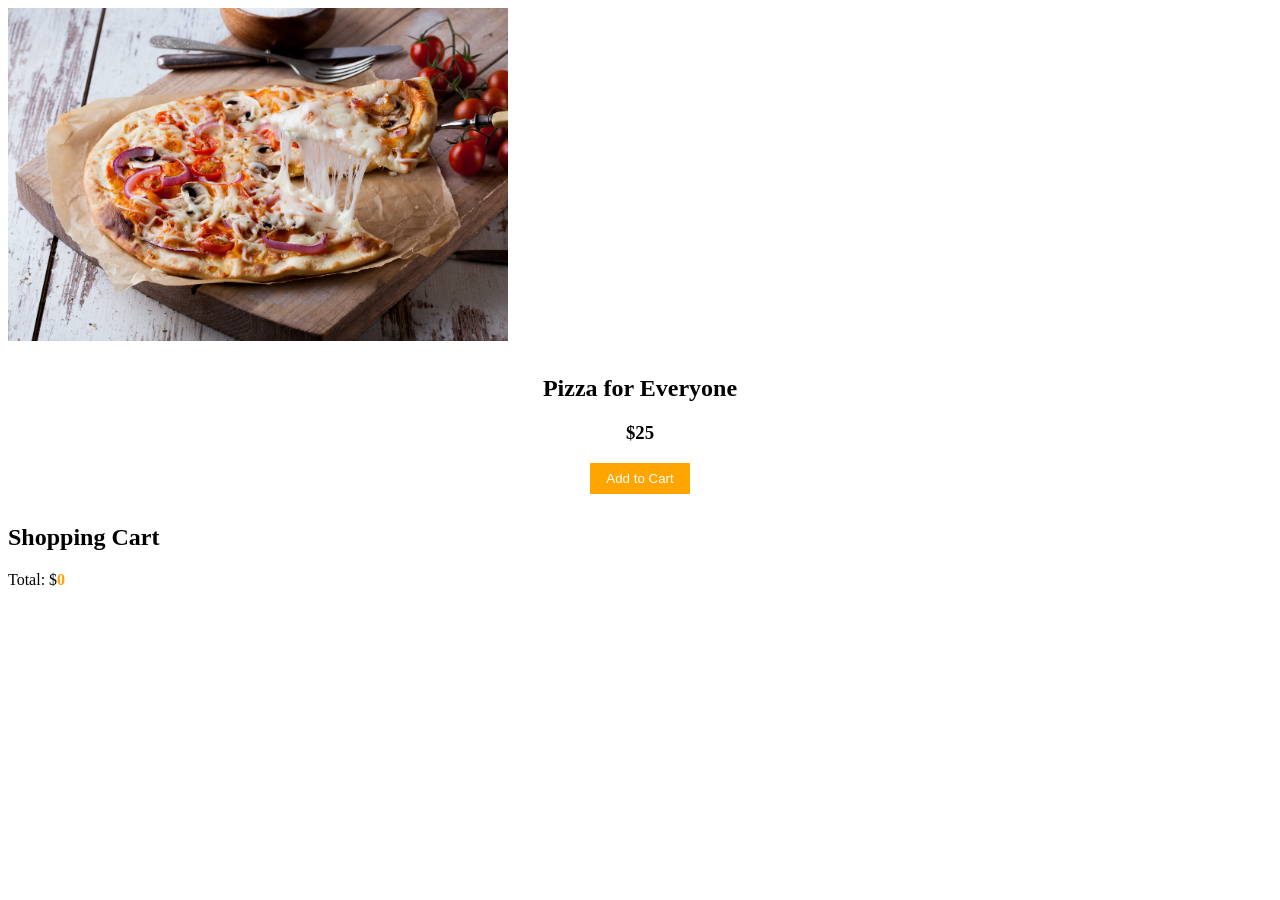
<file: food-app-main/personalportfolio/adc.html>
<!-- Inside the section where you display products -->
<!DOCTYPE html>
<html lang="en">
<head>
    <meta charset="UTF-8">
    <meta name="viewport" content="width=device-width, initial-scale=1.0">
    <title>Document</title>
    <style>
        /* Add this to your existing CSS */

/* Style for product images */
.product img {
    width: 500px; /* Make sure the image takes the full width of its container */
    height: auto; /* Maintain the aspect ratio of the image */
}

/* Style for the product details */
.p-details {
    padding: 10px; /* Add some padding around the product details */
    text-align: center; /* Center-align the text */
}

/* Style for the Add to Cart button */
.add-to-cart-btn {
    background-color: orange;
    color: white;
    border: none;
    padding: 8px 16px;
    cursor: pointer;
}

.add-to-cart-btn:hover {
    background-color: black;
}

/* Style for the shopping cart */
#cart {
    margin-top: 20px; /* Add some space between product list and cart */
}

#cart-items {
    list-style: none; /* Remove default list styles */
    padding: 0;
}

#cart-items li {
    border-bottom: 1px solid #ddd; /* Add a border between cart items */
    padding: 10px;
}

/* Style for the total price in the cart */
#cart-total {
    font-weight: bold;
    color: orange;
}

    </style>
</head>
<body>
    

<section class="search" id="search">
    <div class="container">
        <!-- ... existing code ... -->
        <div class="product-list" id="product-list">
            <div class="product" data-name="Pizza" data-price="25">
                <img src="pizza.jpg" alt="product1" height="10px" width="10px">
                <div class="p-details">
                    <h2>Pizza for Everyone</h2>
                    <h3>$25</h3>
                    <button class="add-to-cart-btn" onclick="addToCart(this)">Add to Cart</button>
                </div>
            </div>
            <!-- ... other products ... -->
        </div>
    </div>
</section>

<!-- Your shopping cart section -->
<section id="cart">
    <h2>Shopping Cart</h2>
    <ul id="cart-items">
        <!-- Cart items will be added dynamically here -->
    </ul>
    <p>Total: $<span id="cart-total">0</span></p>
</section>


<script>
    // Function to handle adding items to the cart
    function addToCart(button) {
        var product = button.closest('.product');
        var productName = product.getAttribute('data-name');
        var productPrice = parseFloat(product.getAttribute('data-price'));

        // Create a new cart item
        var cartItem = document.createElement('li');
        cartItem.innerHTML = productName + ' - $' + productPrice.toFixed(2);
        
        // Add the item to the cart
        document.getElementById('cart-items').appendChild(cartItem);

        // Update the total price
        updateTotal(productPrice);
    }

    // Function to update the total price
    function updateTotal(price) {
        var cartTotalElement = document.getElementById('cart-total');
        var currentTotal = parseFloat(cartTotalElement.innerText);
        var newTotal = currentTotal + price;
        cartTotalElement.innerText = newTotal.toFixed(2);
    }
</script>
</body>
</html>
</file>
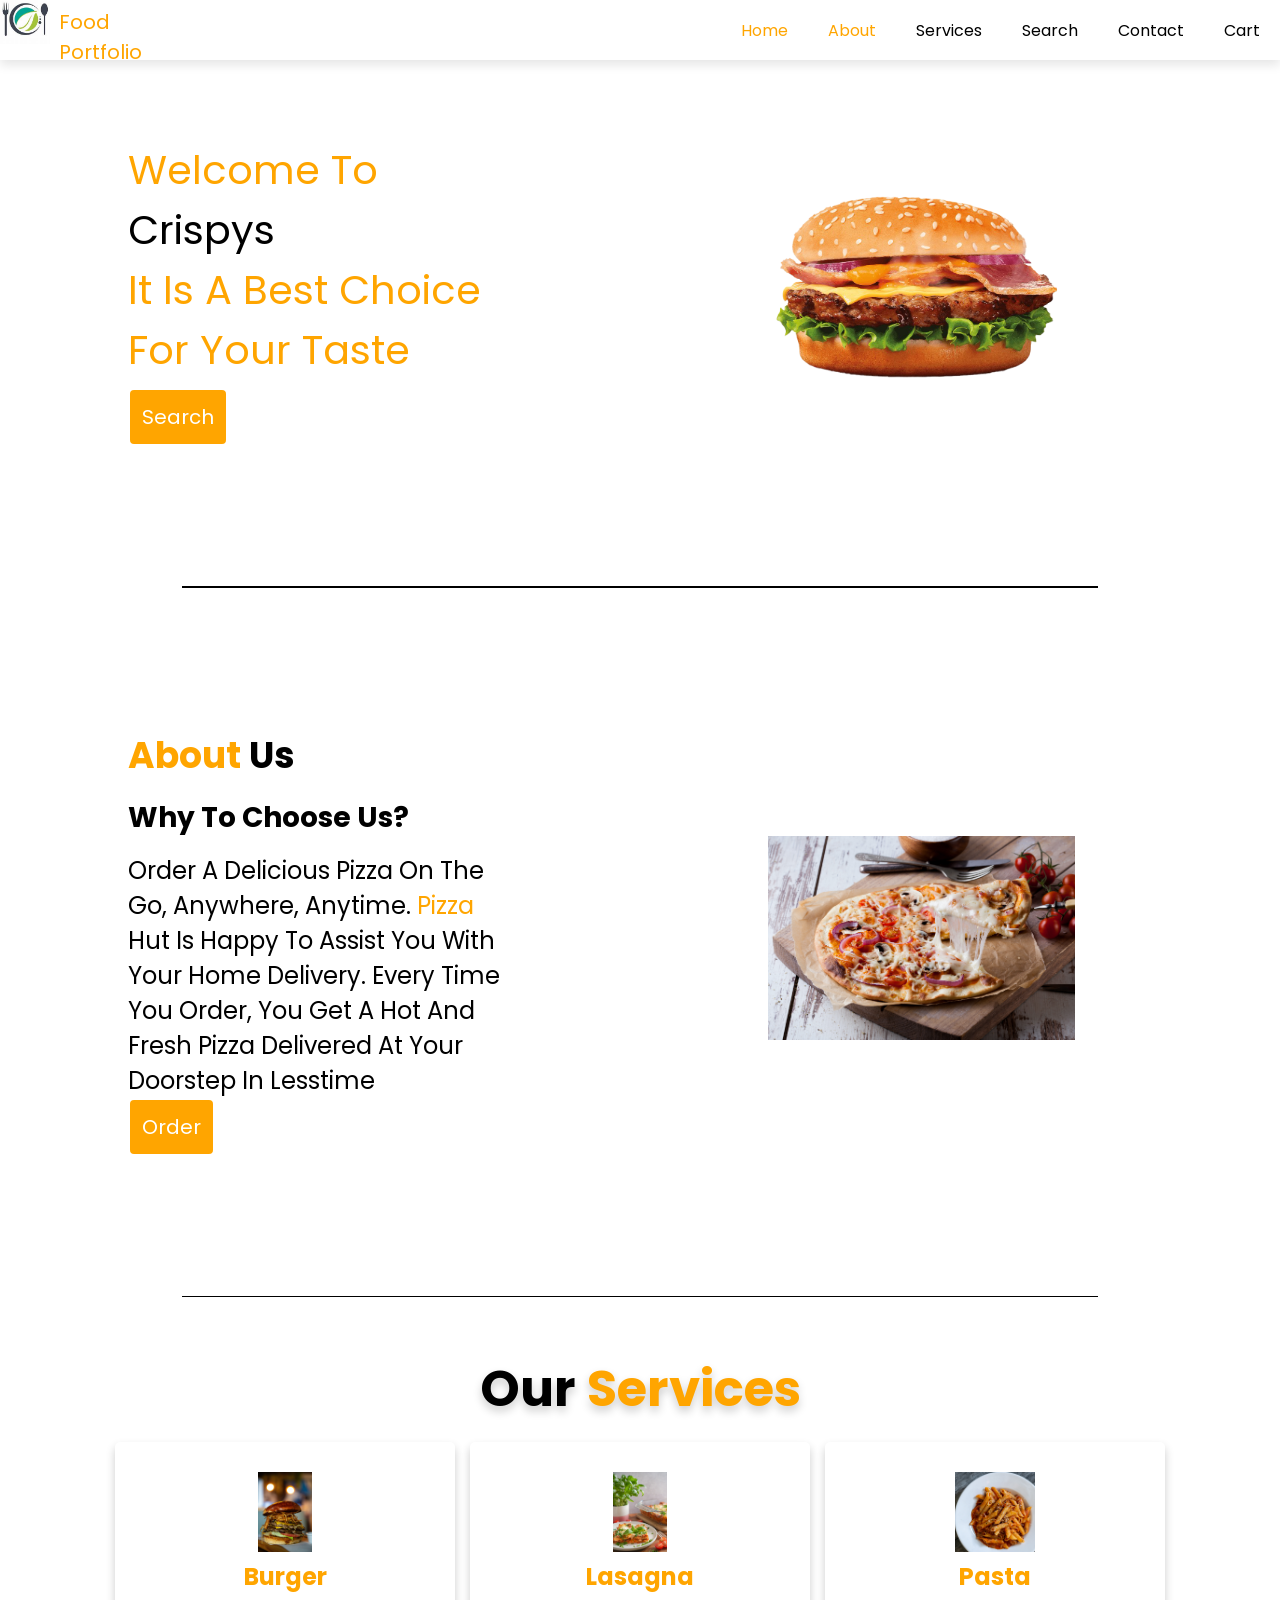
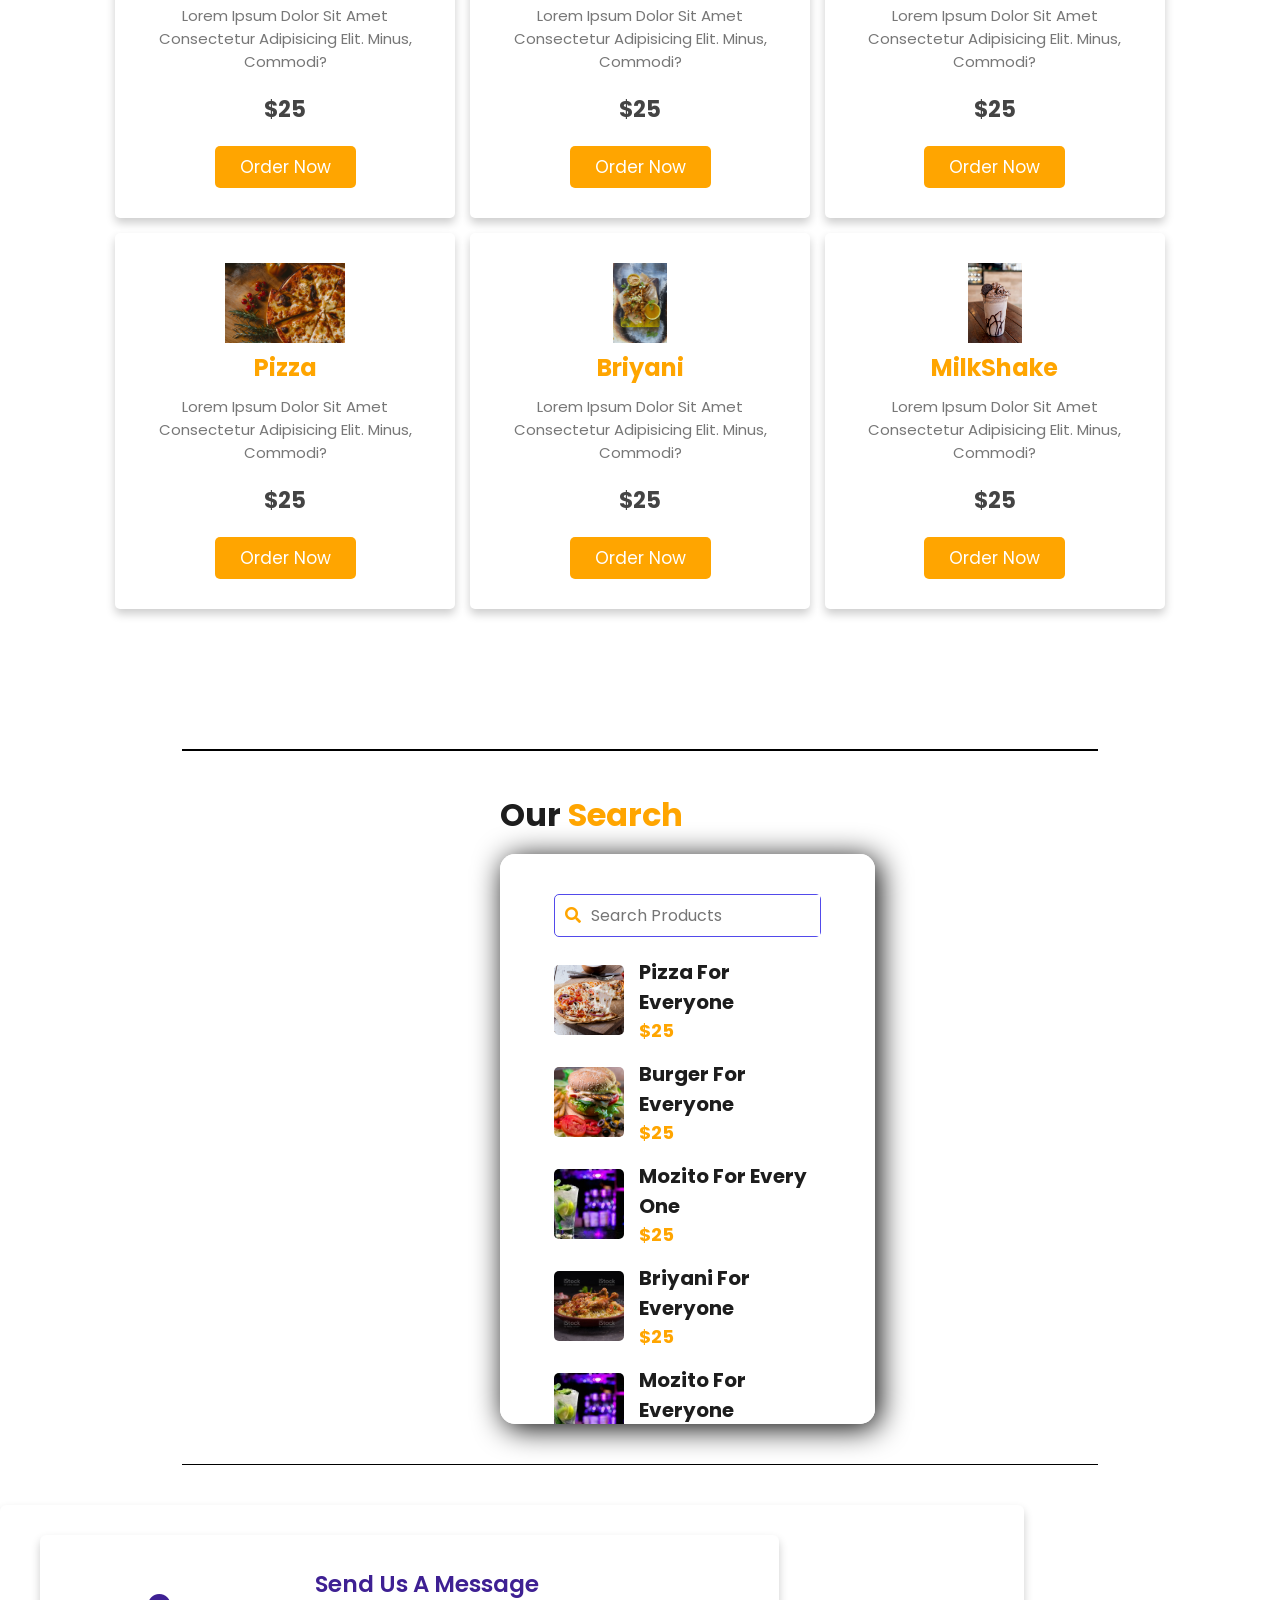
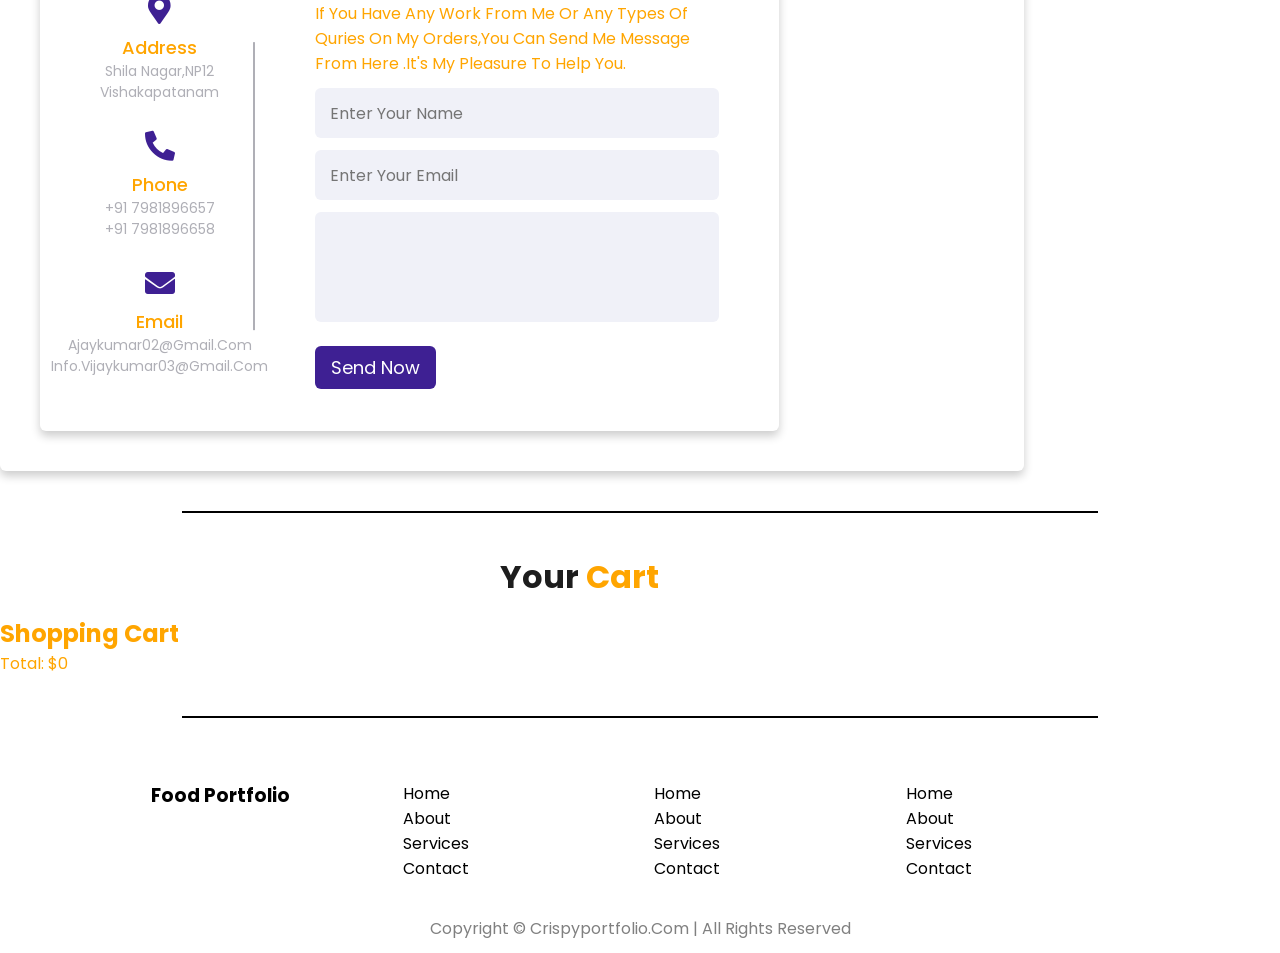
<file: food-app-main/personalportfolio/adc1.html>
<!DOCTYPE html>
<html>
<head>
	<meta charset="utf-8">
	<meta name="viewport" content="width=device-width, initial-scale=1">
	<title>food Search</title>
	<link rel="preconnect" href="https://fonts.googleapis.com">
    <link rel="preconnect" href="https://fonts.gstatic.com" crossorigin>
    <link rel="stylesheet" type="text/css" href="css/stylep.css">
    <link rel="stylesheet" href="css/contact1.css">
    <!-- <link rel="stylesheet" href="css/productsearch1.css"> -->
    <link rel="stylesheet" href="productsearch2.css">
     <link href="https://fonts.googleapis.com/css2?family=Poppins:wght@400;600;700&display=swap" rel="stylesheet">
     <link rel="stylesheet" href="https://cdnjs.cloudflare.com/ajax/libs/font-awesome/5.15.3/css/all.min.css"/>
	<style type="text/css">
		*{
            margin: 0;
            padding: 0;
            scroll-behavior: smooth;
        }
        body{
            background-color: white;
            color: orange;
            font-family: 'Poppins', sans-serif;
        }
        nav{
        	display: flex;
        	justify-content: space-around;
        	align-items: center;
        	height: 60px;
            background-color: #fff;

        }
        /* header{
        	box-shadow: 0.5rem 1rem rgba(0, 0, 0, .1);
        } */

        .fixed-header {
              position: fixed;
              top: 0;
              left: 0;
              width: 100%;
              background-color: white;
              z-index: 100; /* Add a z-index to ensure it appears above other elements */
              box-shadow: 0px 5px 10px rgba(0, 0, 0, 0.1); /* Add a shadow for a visual effect */
         }


        nav ul{
        	display: flex;
            justify-content: center;
         }
        nav ul li{
            list-style: none;
            margin: 0 20px;
            cursor: pointer;
            
        }
        nav ul li a{
        	text-decoration: none;
        	color: black;
        }
        a:hover,a.active{
        	color: orange;
        }
        main hr{
            border: 0;
            background: black;
            height: 0.1em;
            margin: 40px 182px;
        }
        .left{
        	margin-right: 550px;
        }
        .left1{
            margin-left: 59px;
            margin-top: -44px;
            font-size: 20px;
        }
        .image-top{
            width: 50px;
            height: 50px;
            position: relative;

        }
        .firstsection{
            display: flex;
            justify-content: space-around;
            align-items: center;
            margin: 110px 0px;
        }
        .leftsection{
            font-size: 2.5rem;
          margin: 30px 0;
        }
        .leftsection1{
            font-size: 1.5rem;
          margin: 30px 0;
        }
        .leftsection1 p{
            color: black;
        }
        .leftsection1 .purple2{
            color: black;
        }
        .leftsection1 .heading1{
            color: black;
            padding: 14px;
            margin: 0px -14px;
        }
        .leftsection1 button{
            padding: 12px;
            background: orange;
            color: white;
            border: 2px solid white;
            border-radius: 6px;
            font-size: 20px;
            cursor: pointer;
        }
        .leftsection1 .btn:hover{
            background-color: black;
        }
        .purple1
        {
            color: orange;
        }
        .purple{
            color: black;
        }
        .leftsection button{
            padding: 12px;
            background: orange;
            color: white;
            border: 2px solid white;
            border-radius: 6px;
            font-size: 20px;
            cursor: pointer;
        }
        .leftsection .btn:hover{
            background-color: black;
        }
        .rightsection img{
            width: 80%;
           margin: 50px 0;
           
        }
        .firstsection >div{
            width: 30%;
        }
        footer{
            background-color: #fff;
           }
        .footer{
            display: flex;
            padding: 23px 122px;
            justify-content: space-evenly;
            color: black;
        }
        .footer ul{
            list-style: none;
        }
        .footer >div{
            width: 223px;
        }
        footer .text-center{
            color: gray;
            text-align: center;
            padding: 12px 0;
        }
        
       
	</style>
</head>
<body>
	<header class="fixed-header">
        <nav>
            <div class="left">
            	<img src="Crispys_logo1.png" alt="developer" class="image-top">
                <p class="left1">Food portfolio</p>
            </div>
            <div class="right">
                <ul>
                
                <li><a href="#home" class="active">Home</a></li>
                <li><a href="#about">About</a></li>
                <li><a href="#services">Services</a></li>
                <li><a href="#search">search</a></li>
                <li><a href="#contact">Contact</a></li>
                <li><a href="#cart">Cart</a></li>
                </ul>
            </div>
        </nav>
    </header>
    <main>
        <section class="firstsection" id="home">
        <div class="leftsection">Welcome to <span class="purple">Crispys</span>
            <div>It is a best choice for your taste</div>
            
            <span id="element"></span>
            <div class="buttons">
                <button class="btn">Search</button>
                
            </div>
        </div>
        <div class="rightsection">
            <img src="burger1.png" alt="developer
            ">
        </div>
   
       </section>
        <hr>
        <section class="firstsection" id="about">
        <div class="leftsection1">
            <div>
                <h1 class="heading">About <span class="purple2">Us</span></h1>
                <h3 class="heading1">Why to choose us?</h3>
                <p>Order a delicious pizza on the go, anywhere, anytime. <span class="purple1">Pizza</span> Hut is happy to assist you with your home delivery. Every time you order, you get a hot and fresh pizza delivered at your doorstep in lesstime </p>
            </div>
            
            <span id="element"></span>
            <div class="buttons">
                <button class="btn">Order</button>
                
            </div>
        </div>
        <div class="rightsection">
            <img src="pizza.jpg" alt="developer
            ">
        </div>
         
       </section>
       <hr>
       <section class="services" id="services">
           <div class="container">
        <h1 class="heading">Our <span class="purple3">services</span></h1>
        <div class="box-container">
            <div class="box" data-name="Burger" data-price="25">
                <img src="images/burger1.jpg" alt="">
                <h1>Burger</h1>
                <p>Lorem ipsum dolor sit amet consectetur adipisicing elit. Minus, commodi?</p>
                <h3>$25</h3>
                <a href="#" class="btn" onclick="addToCart(this)">Order Now</a>
            </div>

            <div class="box" data-name="lasagna " data-price="30">
                <img src="images/lasagna.jpg" alt="">
                <h1>lasagna</h1>
                <p>Lorem ipsum dolor sit amet consectetur adipisicing elit. Minus, commodi?</p>
                <h3>$25</h3>
                <a href="#" class="btn" onclick="addToCart(this)">Order Now</a>
            </div>

            <div class="box" data-name="Pasta" data-price="25">
                <img src="images/pasta.jpg" alt="">
                <h1>Pasta</h1>
                <p>Lorem ipsum dolor sit amet consectetur adipisicing elit. Minus, commodi?</p>
                <h3>$25</h3>
                <a href="#" class="btn" onclick="addToCart(this)">Order Now</a>
            </div>

            <div class="box" data-name="Pizza" data-price="25">
                <img src="images/pizza.jpg" alt="">
                <h1>pizza</h1>
                <p>Lorem ipsum dolor sit amet consectetur adipisicing elit. Minus, commodi?</p>
                <h3>$25</h3>
                <a href="#" class="btn" onclick="addToCart(this)">Order Now</a>
            </div>

            <div class="box" data-name="Briyani" data-price="25">
                <img src="images/briyani.jpg" alt="">
                <h1>Briyani</h1>
                <p>Lorem ipsum dolor sit amet consectetur adipisicing elit. Minus, commodi?</p>
                <h3>$25</h3>
                <a href="#" class="btn" onclick="addToCart(this)">Order Now</a>
            </div>

            <div class="box" data-name="MilkShake" data-price="25">
                <img src="images/milkshake.jpg" alt="">
                <h1>MilkShake</h1>
                <p>Lorem ipsum dolor sit amet consectetur adipisicing elit. Minus, commodi?</p>
                <h3>$25</h3>
                <a href="#" class="btn" onclick="addToCart(this)">Order Now</a>
            </div>
        </div>
    </div>
       </section>
       <hr>

       <!-- search product -->
       
        <h1 class="search-heading">Our <span class="csearch">search</span></h1>
       <section class="search" id="search">
    <div class="container">
        
		<form>
			<i class="fas fa-search"></i>
			<input id="search-item" type="text" name="" placeholder="Search products" onkeyup="search()">

		</form>
		<div class="product-list" id="product-list">
			<div class="product">
				<img src="pizza.jpg" alt="product1">
				<div class="p-details">
					<h2>Pizza for Everyone</h2>
					<h3>$25</h3>
				</div>
			</div>

			<div class="product">
				<img src="burger.jpg" alt="product1">
				<div class="p-details">
					<h2>Burger for Everyone</h2>
					<h3>$25</h3>
				</div>
			</div>

			<div class="product">
				<img src="mozito.jpeg" alt="product1">
				<div class="p-details">
					<h2>Mozito for Every one</h2>
					<h3>$25</h3>
				</div>
			</div>
			<div class="product">
				<img src="briyani.jpg" alt="product1">
				<div class="p-details">
					<h2>Briyani for Everyone</h2>
					<h3>$25</h3>
				</div>
			</div>

			<div class="product">
				<img src="mozito.jpeg" alt="product1">
				<div class="p-details">
					<h2>Mozito for Everyone</h2>
					<h3>$25</h3>
				</div>
			</div>

			<div class="product">
				<img src="pizza.jpg" alt="product1">
				<div class="p-details">
					<h2>Pizza for Every one</h2>
					<h3>$25</h3>
				</div>
			</div>
		</div>
    </div>
	</section>
    <hr>
    <section class="contact" id="contact">
        <div class="contact">
            <div class="content">
                <!-- left side -->
                <div class="left-side">
                    <!-- address details -->
                    <div class="address details">
                      <i class="fas fa-map-marker-alt"></i>
                      <div class="topic">Address</div>
                      <div class="text-one">Shila Nagar,NP12</div>
                      <div class="text-two">Vishakapatanam</div>
                    </div>
                    <!-- phone details -->
                    <div class="phone details">
                        <i class="fas fa-phone-alt"></i>
                        <div class="topic">Phone</div>
                        <div class="text-one">+91 7981896657</div>
                        <div class="text-two">+91 7981896658</div>
                    </div>
    
                    <!-- email detials -->
                    <div class="email details">
                        <i class="fas fa-envelope"></i>
                        <div class="topic">Email</div>
                        <div class="text-one">Ajaykumar02@gmail.com</div>
                        <div class="text-two">info.Vijaykumar03@gmail.com</div>
                      </div>
                </div>
                <!-- right side -->
                <div class="right-side">
                    <div class="topic-text">Send us a message</div>
                    <p>If you have any work from me or any types of quries on my orders,You 
                        can send me message from here .it's my pleasure to help you.</p>
                
                 <form action="#">
                    <div class="input-box">
                        <input type="text" placeholder="enter your name">
                    </div>
                    <div class="input-box">
                        <input type="text" placeholder="enter your email">
                    </div>
                    <div class="input-box message-box">
                        <textarea ></textarea>
                    </div>
                    <div class="button">
                        <input type="button" value="Send Now">
                    </div>
                  </form>
                </div>
            </div>
        </div>
    </section>
    <hr>
    <h1 class="search-heading">Your <span class="csearch">Cart</span></h1>
    <section id="cart">
        <h2>Shopping Cart</h2>
        <ul id="cart-items">
            <!-- Cart items will be added dynamically here -->
        </ul>
        <p>Total: $<span id="cart-total">0</span></p>
    </section>
    <hr>
    </main>
    <footer>
        <div class="footer">
            <div class="footer-first">
                <h3>Food portfolio</h3>
            </div>
            <div class="footer-second">
                <ul>
                    <li>Home</li>
                    <li>About</li>
                    <li>Services</li>
                    <li>Contact</li>
                </ul>
            </div>
            <div class="footer-third">
                <ul>
                    <li>Home</li>
                    <li>About</li>
                    <li>Services</li>
                    <li>Contact</li>
                </ul>
            </div>
            <div class="footer-fourth">
                <ul>
                    <li>Home</li>
                    <li>About</li>
                    <li>Services</li>
                    <li>Contact</li>
                </ul>
            </div>
        </div>
        <div class="text-center">
            Copyright &#169; crispyportfolio.com | All rights reserved
        </div>
    </footer>

    <script type="text/javascript" src="script.js">
		
	</script>
    <script type="text/javascript" src="searchp.js">
		
	</script>
    <script>
        // Function to handle adding items to the cart
        function addToCart(button) {
            var product = button.closest('.box');
            var productName = product.getAttribute('data-name');
            var productPrice = parseFloat(product.getAttribute('data-price'));
    
            // Create a new cart item
            var cartItem = document.createElement('li');
            cartItem.innerHTML = productName + ' - $' + productPrice.toFixed(2);
            
            // Add the item to the cart
            document.getElementById('cart-items').appendChild(cartItem);
    
            // Update the total price
            updateTotal(productPrice);
        }
    
        // Function to update the total price
        function updateTotal(price) {
            var cartTotalElement = document.getElementById('cart-total');
            var currentTotal = parseFloat(cartTotalElement.innerText);
            var newTotal = currentTotal + price;
            cartTotalElement.innerText = newTotal.toFixed(2);
        }
    </script>
    
</body>
</html>
</file>
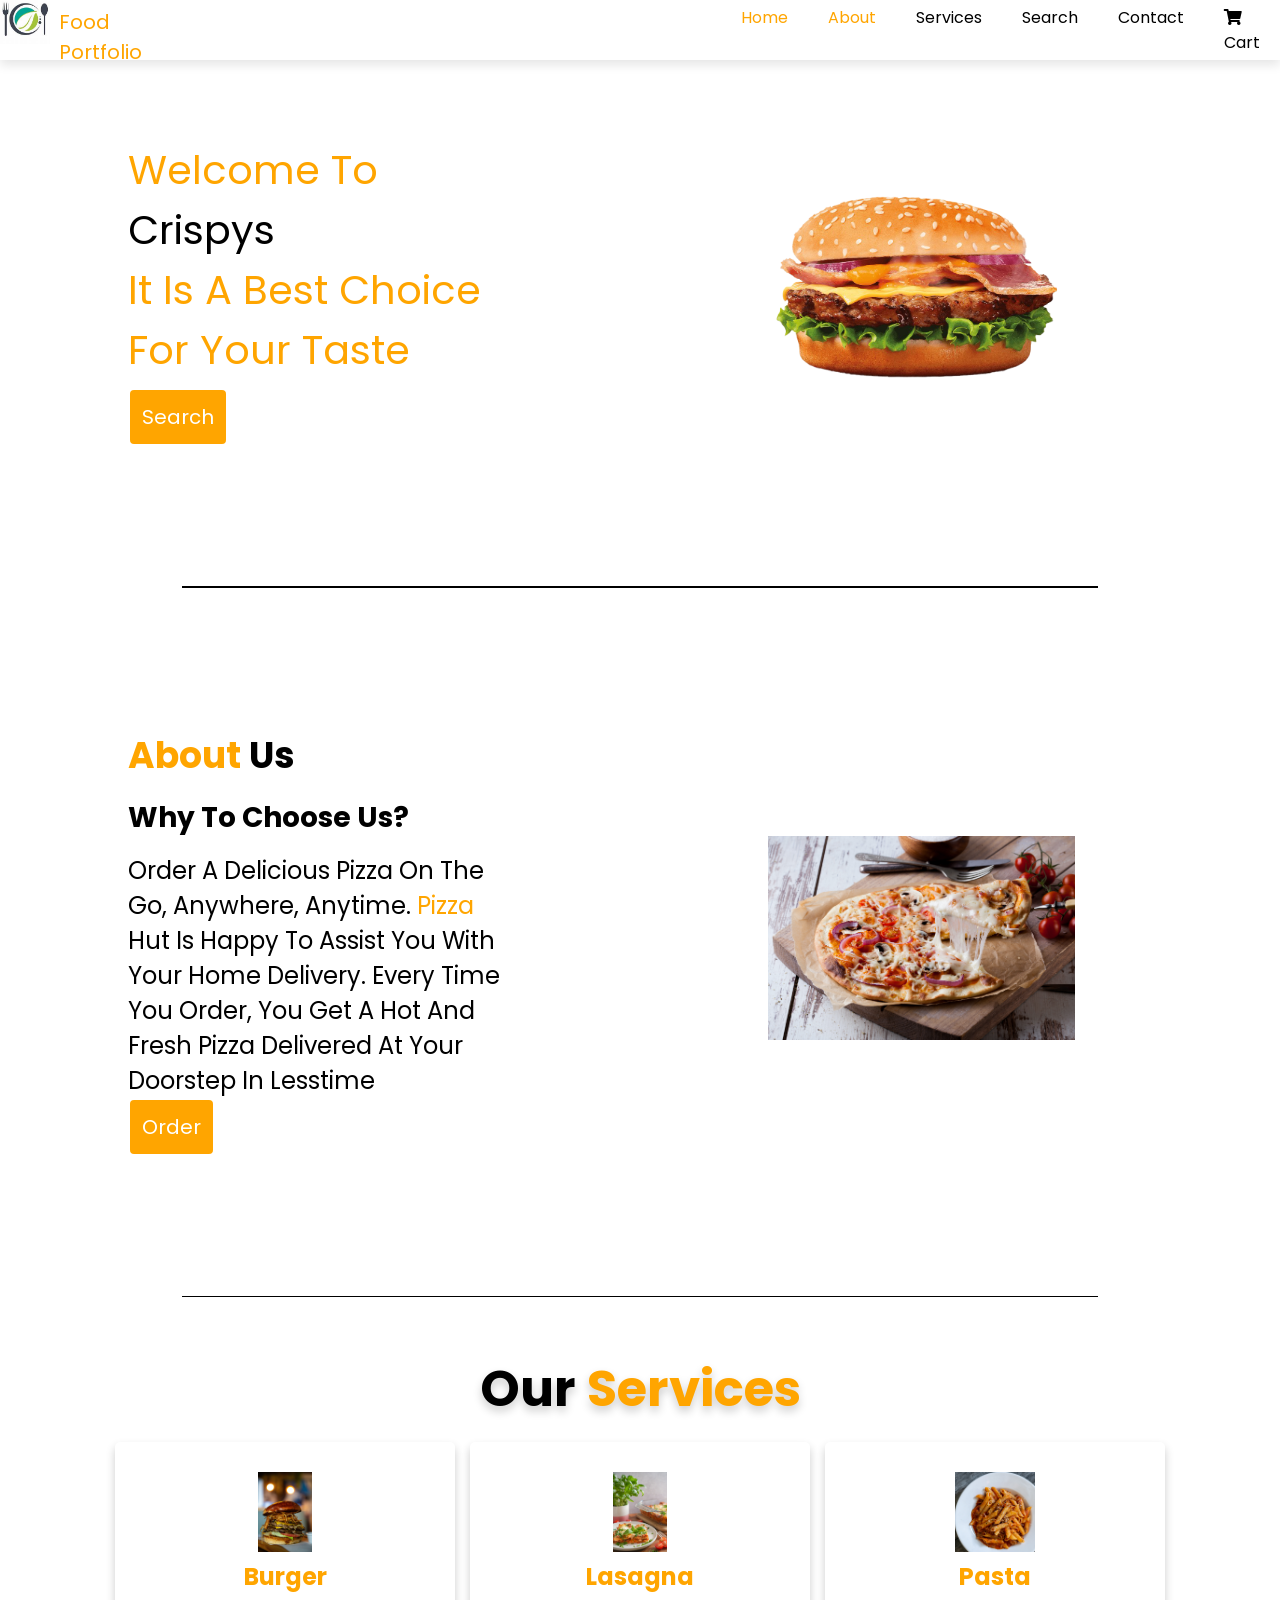
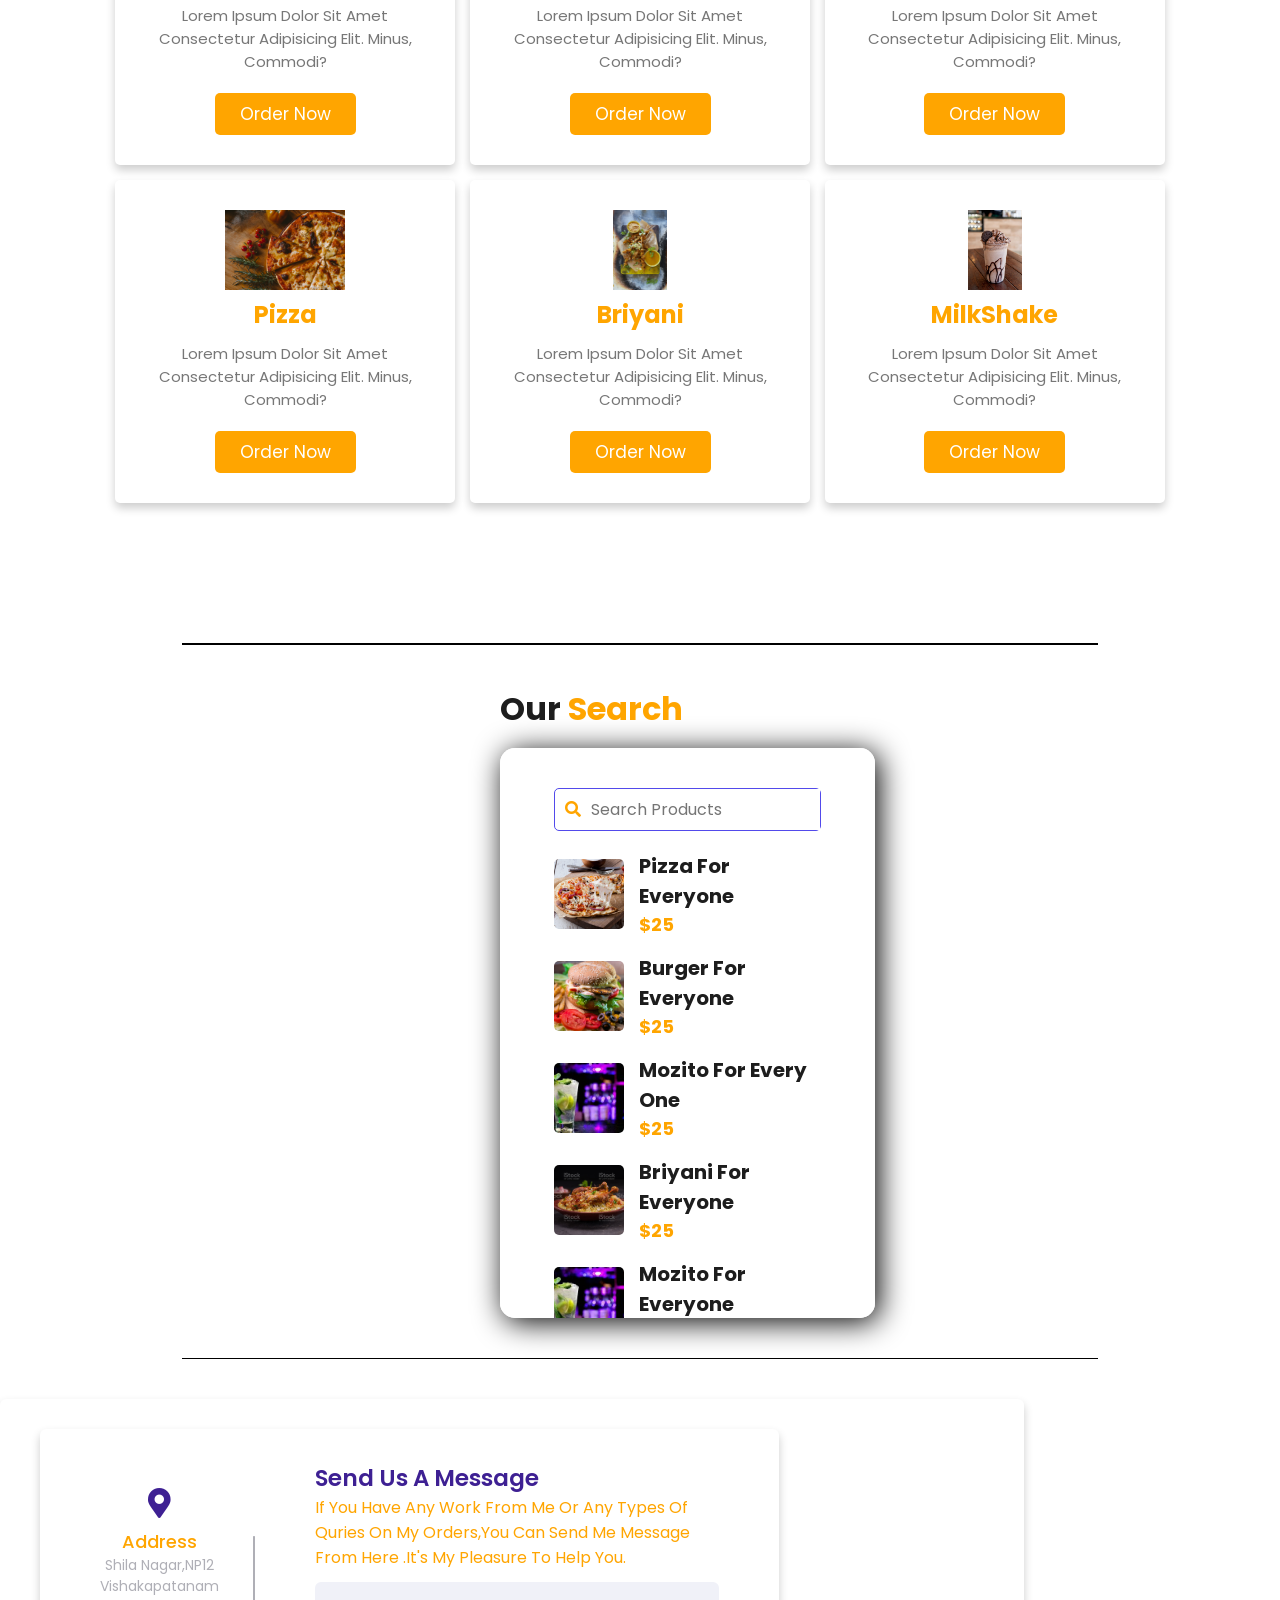
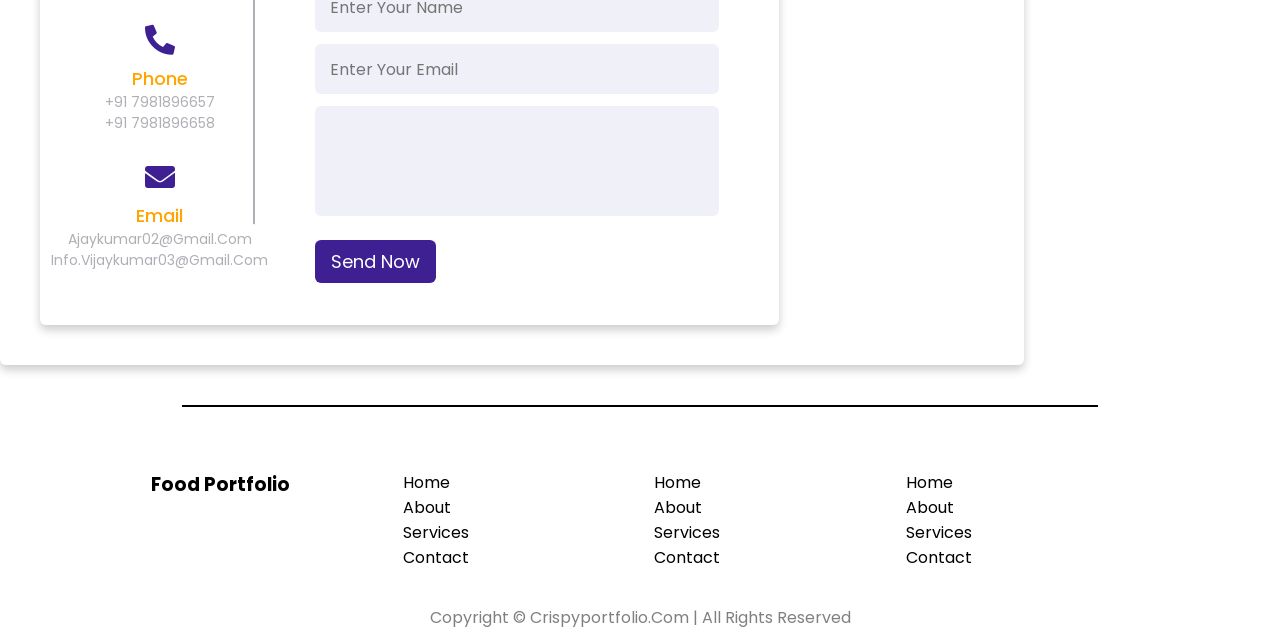
<file: food-app-main/personalportfolio/foodback.html>
<!DOCTYPE html>
<html>
<head>
	<meta charset="utf-8">
	<meta name="viewport" content="width=device-width, initial-scale=1">
	<title>food Search</title>
	<link rel="preconnect" href="https://fonts.googleapis.com">
    <link rel="preconnect" href="https://fonts.gstatic.com" crossorigin>
    <link rel="stylesheet" type="text/css" href="css/stylep.css">
    <link rel="stylesheet" href="css/contact1.css">
    <!-- <link rel="stylesheet" href="css/productsearch1.css"> -->
    <link rel="stylesheet" href="productsearch2.css">
     <link href="https://fonts.googleapis.com/css2?family=Poppins:wght@400;600;700&display=swap" rel="stylesheet">
     <link rel="stylesheet" href="https://cdnjs.cloudflare.com/ajax/libs/font-awesome/5.15.3/css/all.min.css"/>
	<style type="text/css">
		*{
            margin: 0;
            padding: 0;
            scroll-behavior: smooth;
        }
        body{
            background-color: white;
            color: orange;
            font-family: 'Poppins', sans-serif;
        }
        nav{
        	display: flex;
        	justify-content: space-around;
        	align-items: center;
        	height: 60px;
            background-color: #fff;

        }
        /* header{
        	box-shadow: 0.5rem 1rem rgba(0, 0, 0, .1);
        } */

        .fixed-header {
              position: fixed;
              top: 0;
              left: 0;
              width: 100%;
              background-color: white;
              z-index: 100; /* Add a z-index to ensure it appears above other elements */
              box-shadow: 0px 5px 10px rgba(0, 0, 0, 0.1); /* Add a shadow for a visual effect */
         }


        nav ul{
        	display: flex;
            justify-content: center;
         }
        nav ul li{
            list-style: none;
            margin: 0 20px;
            cursor: pointer;
            
        }
        nav ul li a{
        	text-decoration: none;
        	color: black;
        }
        a:hover,a.active{
        	color: orange;
        }
        main hr{
            border: 0;
            background: black;
            height: 0.1em;
            margin: 40px 182px;
        }
        .left{
        	margin-right: 550px;
        }
        .left1{
            margin-left: 59px;
            margin-top: -44px;
            font-size: 20px;
        }
        .image-top{
            width: 50px;
            height: 50px;
            position: relative;

        }
        .firstsection{
            display: flex;
            justify-content: space-around;
            align-items: center;
            margin: 110px 0px;
        }
        .leftsection{
            font-size: 2.5rem;
          margin: 30px 0;
        }
        .leftsection1{
            font-size: 1.5rem;
          margin: 30px 0;
        }
        .leftsection1 p{
            color: black;
        }
        .leftsection1 .purple2{
            color: black;
        }
        .leftsection1 .heading1{
            color: black;
            padding: 14px;
            margin: 0px -14px;
        }
        .leftsection1 button{
            padding: 12px;
            background: orange;
            color: white;
            border: 2px solid white;
            border-radius: 6px;
            font-size: 20px;
            cursor: pointer;
        }
        .leftsection1 .btn:hover{
            background-color: black;
        }
        .purple1
        {
            color: orange;
        }
        .purple{
            color: black;
        }
        .leftsection button{
            padding: 12px;
            background: orange;
            color: white;
            border: 2px solid white;
            border-radius: 6px;
            font-size: 20px;
            cursor: pointer;
        }
        .leftsection .btn:hover{
            background-color: black;
        }
        .rightsection img{
            width: 80%;
           margin: 50px 0;
           
        }
        .firstsection >div{
            width: 30%;
        }
        footer{
            background-color: #fff;
           }
        .footer{
            display: flex;
            padding: 23px 122px;
            justify-content: space-evenly;
            color: black;
        }
        .footer ul{
            list-style: none;
        }
        .footer >div{
            width: 223px;
        }
        footer .text-center{
            color: gray;
            text-align: center;
            padding: 12px 0;
        }
       
	</style>
</head>
<body>
	<header class="fixed-header">
        <nav>
            <div class="left">
            	<img src="Crispys_logo1.png" alt="developer" class="image-top">
                <p class="left1">Food portfolio</p>
            </div>
            <div class="right">
                <ul>
                
                <li><a href="#home" class="active">Home</a></li>
                <li><a href="#about">About</a></li>
                <li><a href="#services">Services</a></li>
                <li><a href="#search">search</a></li>
                <li><a href="#contact">Contact</a></li>
                <li><a href="#" class="cart-icon"><i class="fas fa-shopping-cart"></i> Cart</a></li>
                </ul>
            </div>
        </nav>
    </header>
    <main>
        <section class="firstsection" id="home">
        <div class="leftsection">Welcome to <span class="purple">Crispys</span>
            <div>It is a best choice for your taste</div>
            
            <span id="element"></span>
            <div class="buttons">
                <button class="btn">Search</button>
                
            </div>
        </div>
        <div class="rightsection">
            <img src="burger1.png" alt="developer
            ">
        </div>
   
       </section>
        <hr>
        <section class="firstsection" id="about">
        <div class="leftsection1">
            <div>
                <h1 class="heading">About <span class="purple2">Us</span></h1>
                <h3 class="heading1">Why to choose us?</h3>
                <p>Order a delicious pizza on the go, anywhere, anytime. <span class="purple1">Pizza</span> Hut is happy to assist you with your home delivery. Every time you order, you get a hot and fresh pizza delivered at your doorstep in lesstime </p>
            </div>
            
            <span id="element"></span>
            <div class="buttons">
                <button class="btn">Order</button>
                
            </div>
        </div>
        <div class="rightsection">
            <img src="pizza.jpg" alt="developer
            ">
        </div>
         
       </section>
       <hr>
       <section class="services" id="services">
           <div class="container">
        <h1 class="heading">Our <span class="purple3">services</span></h1>
        <div class="box-container">
            <div class="box">
                <img src="images/burger1.jpg" alt="">
                <h1>Burger</h1>
                <p>Lorem ipsum dolor sit amet consectetur adipisicing elit. Minus, commodi?</p>
                <a href="#" class="btn">Order Now</a>
            </div>

            <div class="box">
                <img src="images/lasagna.jpg" alt="">
                <h1>lasagna</h1>
                <p>Lorem ipsum dolor sit amet consectetur adipisicing elit. Minus, commodi?</p>
                <a href="#" class="btn">Order Now</a>
            </div>

            <div class="box">
                <img src="images/pasta.jpg" alt="">
                <h1>Pasta</h1>
                <p>Lorem ipsum dolor sit amet consectetur adipisicing elit. Minus, commodi?</p>
                <a href="#" class="btn">Order Now</a>
            </div>

            <div class="box">
                <img src="images/pizza.jpg" alt="">
                <h1>pizza</h1>
                <p>Lorem ipsum dolor sit amet consectetur adipisicing elit. Minus, commodi?</p>
                <a href="#" class="btn">Order Now</a>
            </div>

            <div class="box">
                <img src="images/briyani.jpg" alt="">
                <h1>Briyani</h1>
                <p>Lorem ipsum dolor sit amet consectetur adipisicing elit. Minus, commodi?</p>
                <a href="#" class="btn">Order Now</a>
            </div>

            <div class="box">
                <img src="images/milkshake.jpg" alt="">
                <h1>MilkShake</h1>
                <p>Lorem ipsum dolor sit amet consectetur adipisicing elit. Minus, commodi?</p>
                <a href="#" class="btn">Order Now</a>
            </div>
        </div>
    </div>
       </section>
       <hr>

       <!-- search product -->
       
        <h1 class="search-heading">Our <span class="csearch">search</span></h1>
       <section class="search" id="search">
    <div class="container">
        
		<form>
			<i class="fas fa-search"></i>
			<input id="search-item" type="text" name="" placeholder="Search products" onkeyup="search()">

		</form>
		<div class="product-list" id="product-list">
			<div class="product">
				<img src="pizza.jpg" alt="product1">
				<div class="p-details">
					<h2>Pizza for Everyone</h2>
					<h3>$25</h3>
				</div>
			</div>

			<div class="product">
				<img src="burger.jpg" alt="product1">
				<div class="p-details">
					<h2>Burger for Everyone</h2>
					<h3>$25</h3>
				</div>
			</div>

			<div class="product">
				<img src="mozito.jpeg" alt="product1">
				<div class="p-details">
					<h2>Mozito for Every one</h2>
					<h3>$25</h3>
				</div>
			</div>
			<div class="product">
				<img src="briyani.jpg" alt="product1">
				<div class="p-details">
					<h2>Briyani for Everyone</h2>
					<h3>$25</h3>
				</div>
			</div>

			<div class="product">
				<img src="mozito.jpeg" alt="product1">
				<div class="p-details">
					<h2>Mozito for Everyone</h2>
					<h3>$25</h3>
				</div>
			</div>

			<div class="product">
				<img src="pizza.jpg" alt="product1">
				<div class="p-details">
					<h2>Pizza for Every one</h2>
					<h3>$25</h3>
				</div>
			</div>
		</div>
    </div>
	</section>
    <hr>
    <section class="contact" id="contact">
        <div class="contact">
            <div class="content">
                <!-- left side -->
                <div class="left-side">
                    <!-- address details -->
                    <div class="address details">
                      <i class="fas fa-map-marker-alt"></i>
                      <div class="topic">Address</div>
                      <div class="text-one">Shila Nagar,NP12</div>
                      <div class="text-two">Vishakapatanam</div>
                    </div>
                    <!-- phone details -->
                    <div class="phone details">
                        <i class="fas fa-phone-alt"></i>
                        <div class="topic">Phone</div>
                        <div class="text-one">+91 7981896657</div>
                        <div class="text-two">+91 7981896658</div>
                    </div>
    
                    <!-- email detials -->
                    <div class="email details">
                        <i class="fas fa-envelope"></i>
                        <div class="topic">Email</div>
                        <div class="text-one">Ajaykumar02@gmail.com</div>
                        <div class="text-two">info.Vijaykumar03@gmail.com</div>
                      </div>
                </div>
                <!-- right side -->
                <div class="right-side">
                    <div class="topic-text">Send us a message</div>
                    <p>If you have any work from me or any types of quries on my orders,You 
                        can send me message from here .it's my pleasure to help you.</p>
                
                 <form action="#">
                    <div class="input-box">
                        <input type="text" placeholder="enter your name">
                    </div>
                    <div class="input-box">
                        <input type="text" placeholder="enter your email">
                    </div>
                    <div class="input-box message-box">
                        <textarea ></textarea>
                    </div>
                    <div class="button">
                        <input type="button" value="Send Now">
                    </div>
                  </form>
                </div>
            </div>
        </div>
    </section>
    <hr>
    </main>
    <footer>
        <div class="footer">
            <div class="footer-first">
                <h3>Food portfolio</h3>
            </div>
            <div class="footer-second">
                <ul>
                    <li>Home</li>
                    <li>About</li>
                    <li>Services</li>
                    <li>Contact</li>
                </ul>
            </div>
            <div class="footer-third">
                <ul>
                    <li>Home</li>
                    <li>About</li>
                    <li>Services</li>
                    <li>Contact</li>
                </ul>
            </div>
            <div class="footer-fourth">
                <ul>
                    <li>Home</li>
                    <li>About</li>
                    <li>Services</li>
                    <li>Contact</li>
                </ul>
            </div>
        </div>
        <div class="text-center">
            Copyright &#169; crispyportfolio.com | All rights reserved
        </div>
    </footer>

    <script type="text/javascript" src="script.js">
		
	</script>
    <script type="text/javascript" src="searchp.js">
		
	</script>
    <script type="text/javascript" src="cart.js">
		console.log(cart);
	</script>
</body>
</html>
</file>
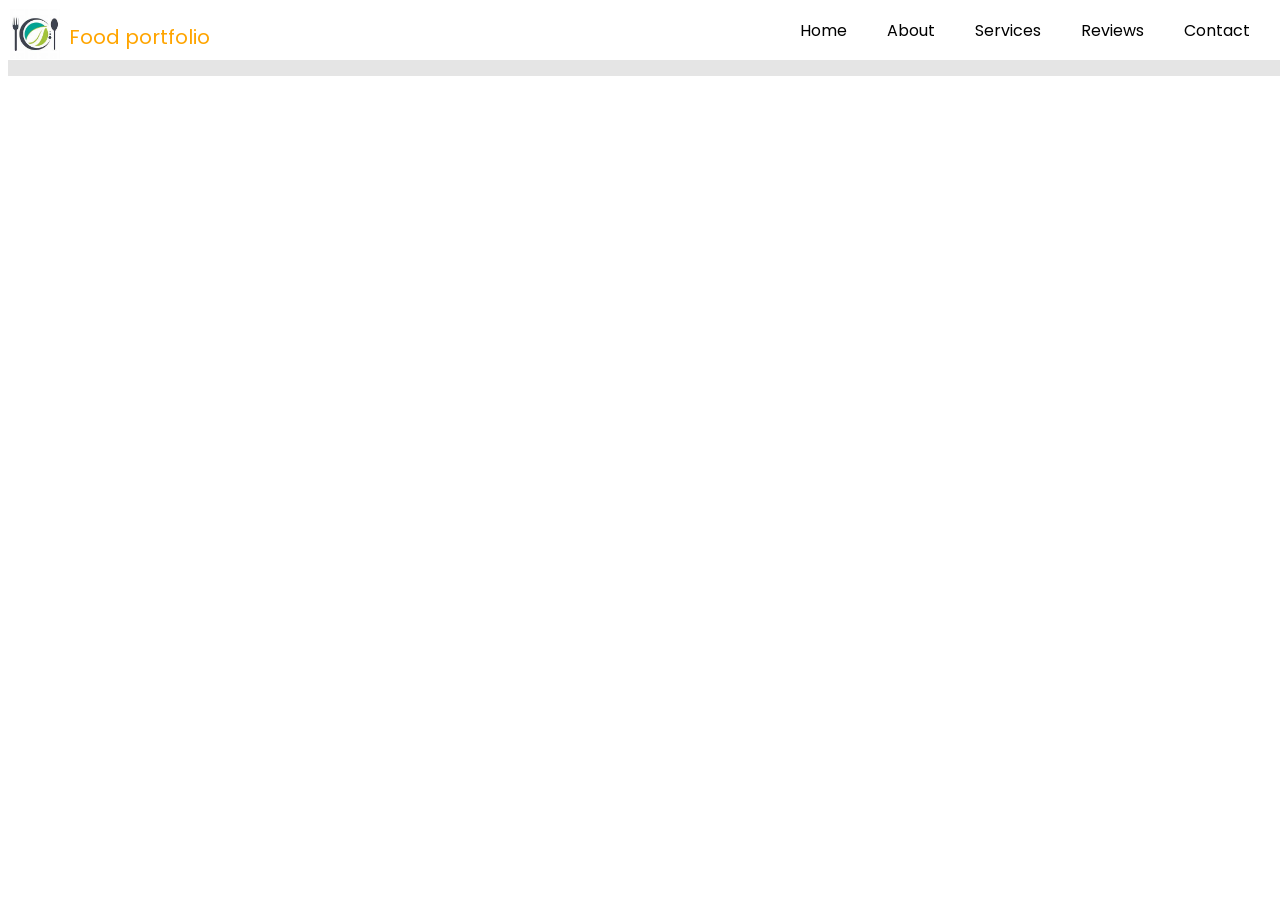
<file: food-app-main/personalportfolio/foodheader.html>
<!DOCTYPE html>
<html>
<head>
	<meta charset="utf-8">
	<meta name="viewport" content="width=device-width, initial-scale=1">
	<title>food</title>
	<link rel="preconnect" href="https://fonts.googleapis.com">
    <link rel="preconnect" href="https://fonts.gstatic.com" crossorigin>
     <link href="https://fonts.googleapis.com/css2?family=Poppins:wght@400;600;700&display=swap" rel="stylesheet">
	<style type="text/css">
		*{
            margin: 0;
            padding: 0;
        }
        body{
            background-color: white;
            color: orange;
            font-family: 'Poppins', sans-serif;
        }
        nav{
        	display: flex;
        	justify-content: space-around;
        	align-items: center;
        	height: 60px;
            background-color: #fff;

        }
        header{
        	box-shadow: 0.5rem 1rem rgba(0, 0, 0, .1);
        }
        nav ul{
        	display: flex;
            justify-content: center;
         }
        nav ul li{
            list-style: none;
            margin: 0 20px;
            cursor: pointer;
            
        }
        nav ul li a{
        	text-decoration: none;
        	color: black;
        }
        a:hover{
        	color: orange;
        }
        .left{
        	margin-right: 550px;
        }
        .left1{
            margin-left: 59px;
            margin-top: -44px;
            font-size: 20px;
        }
        .image-top{
            width: 50px;
            height: 50px;
            position: relative;

        }
	</style>
</head>
<body>
	<header>
        <nav>
            <div class="left">
            	<img src="Crispys_logo1.png" alt="developer" class="image-top">
                <p class="left1">Food portfolio</p>
            </div>
            <div class="right">
                <ul>
                
                <li><a href="#">Home</a></li>
                <li><a href="#">About</a></li>
                <li><a href="#">Services</a></li>
                <li><a href="#">Reviews</a></li>
                <li><a href="#">Contact</a></li>
               
                </ul>
            </div>
        </nav>
    </header>
    <main>
    	

    </main>
    
</body>
</html>
</file>
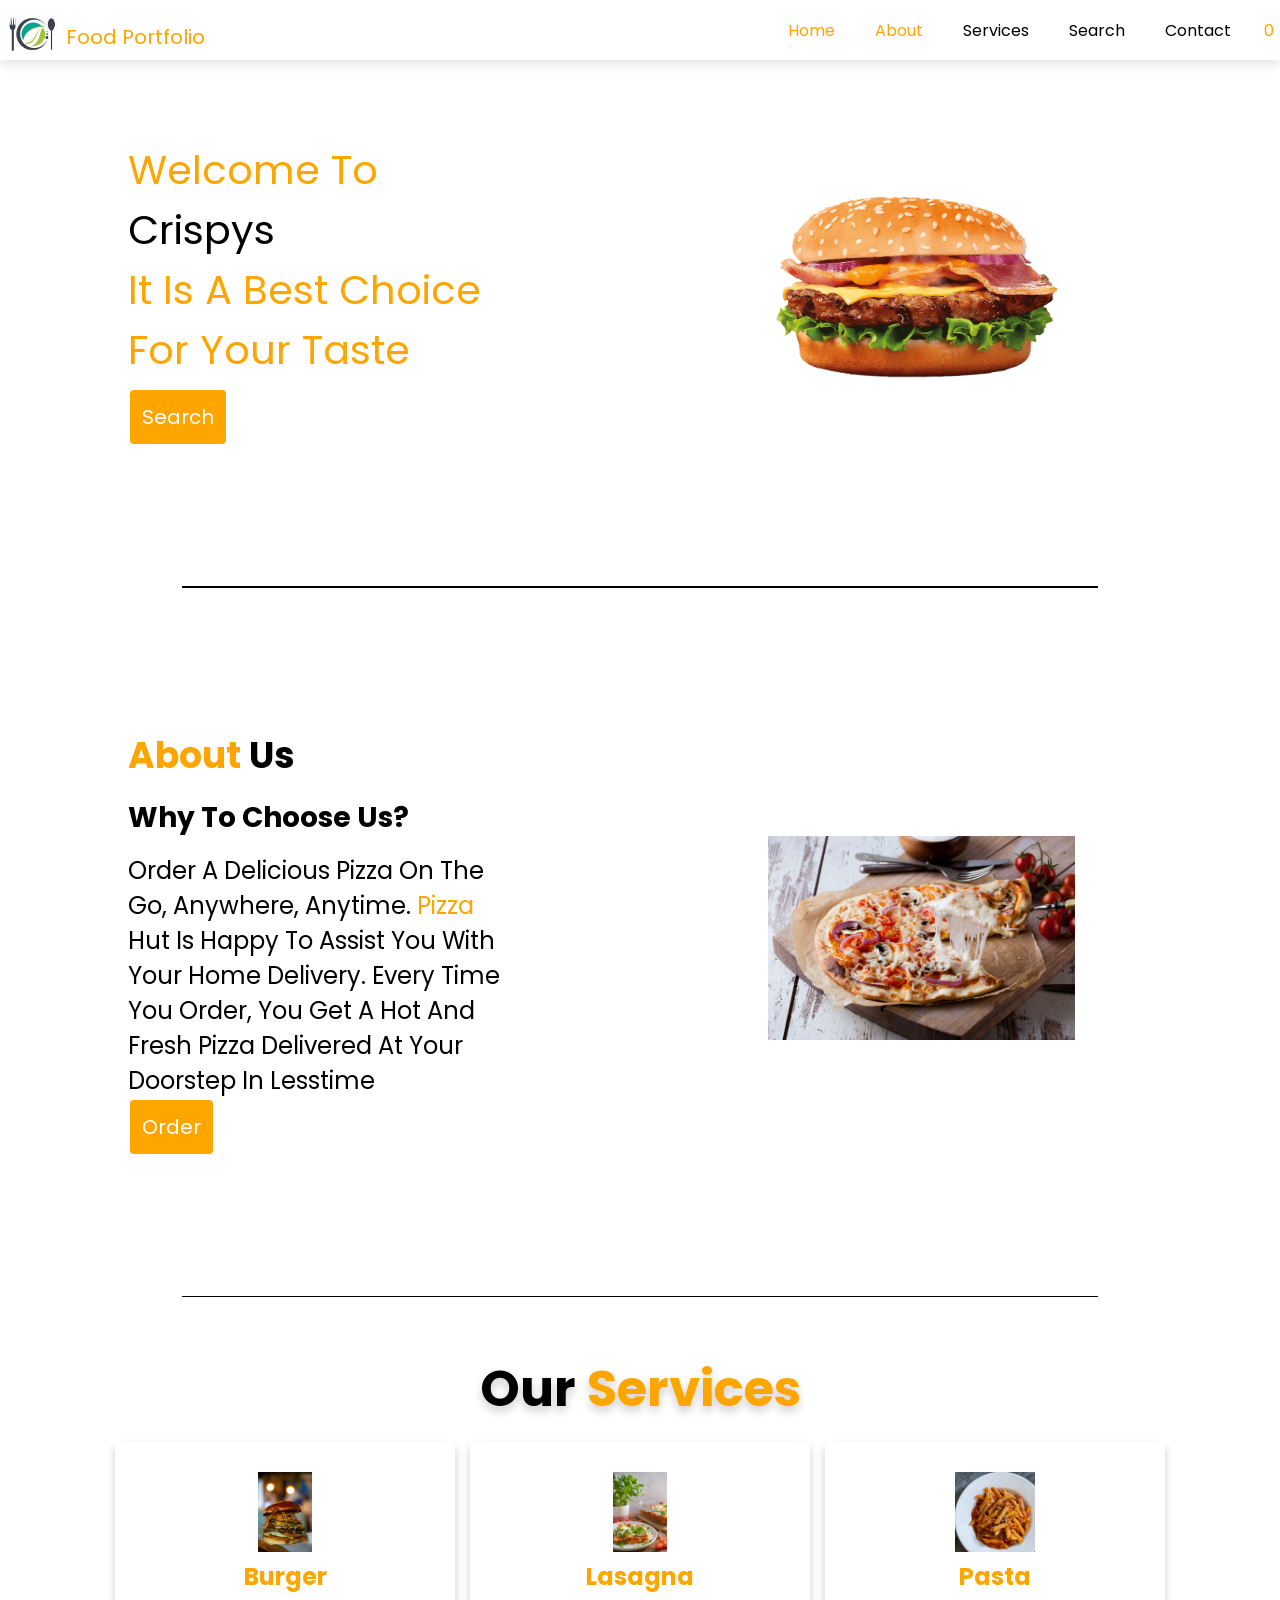
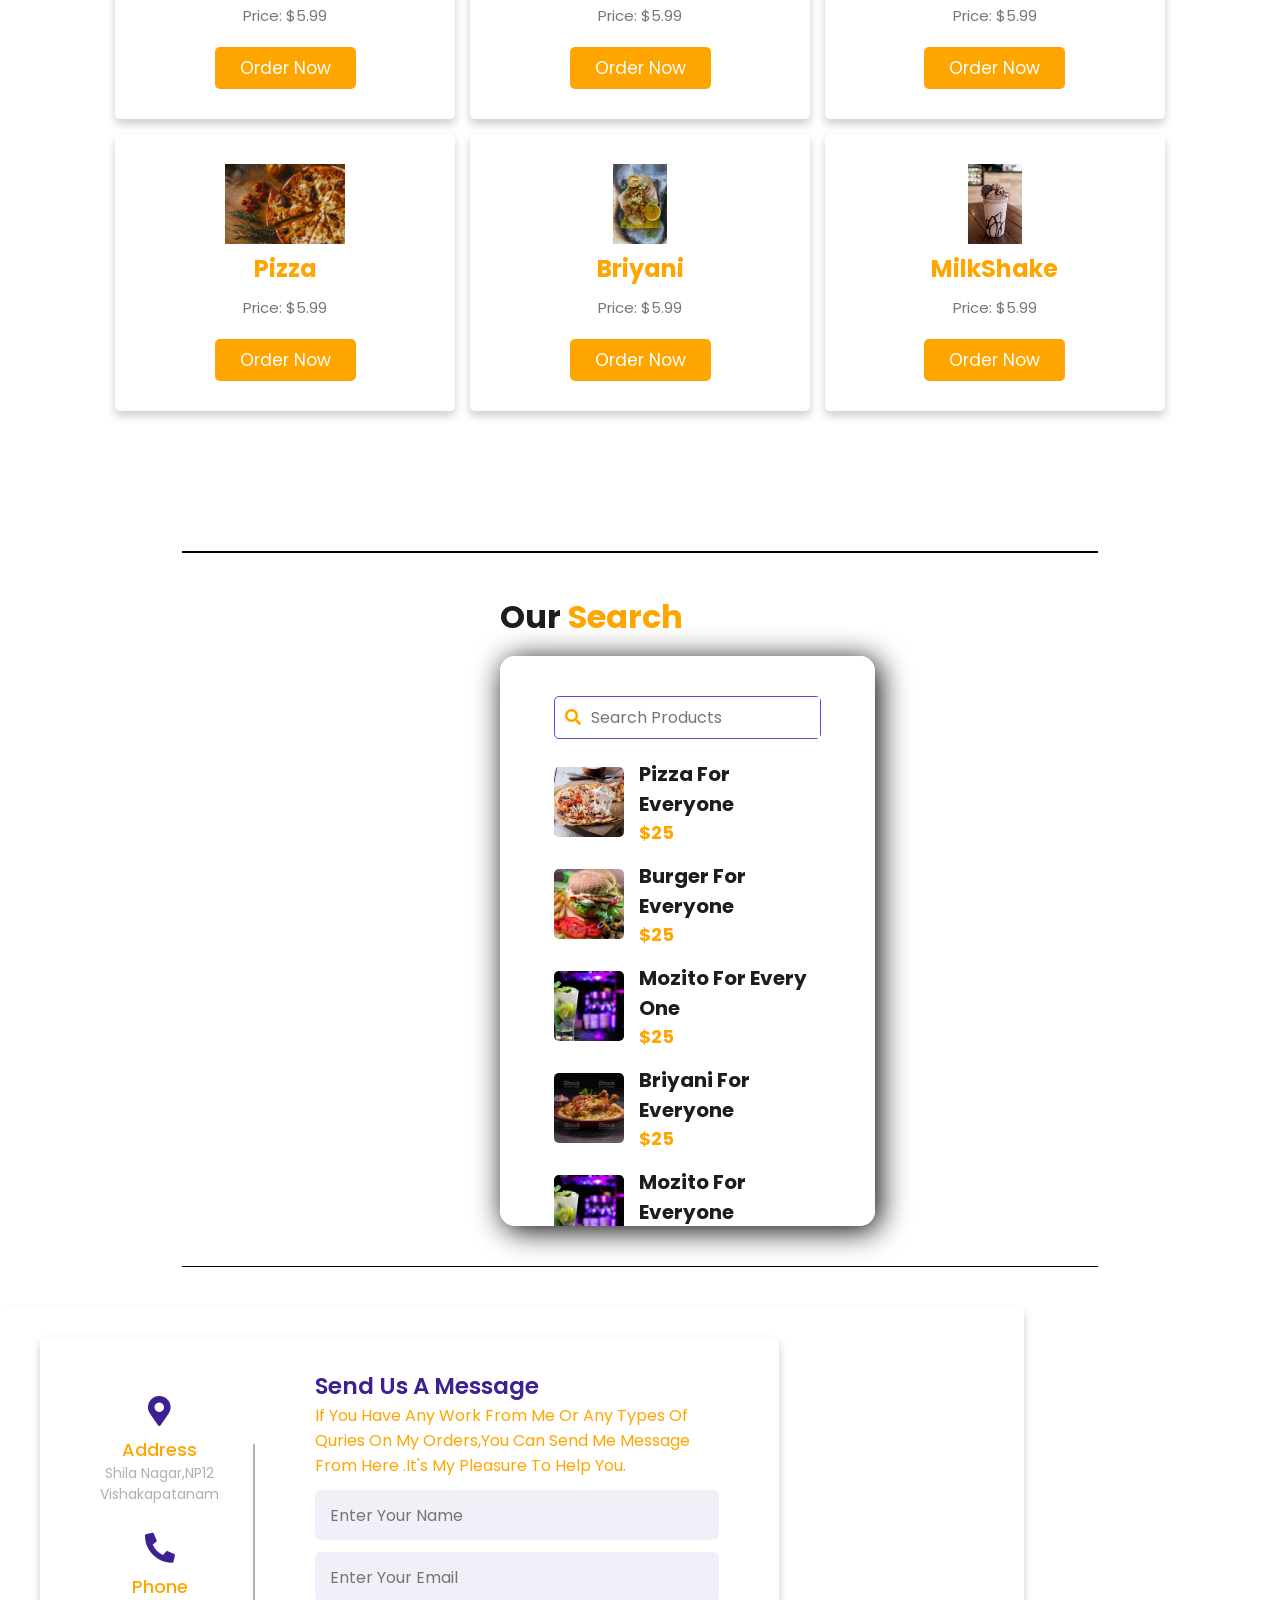
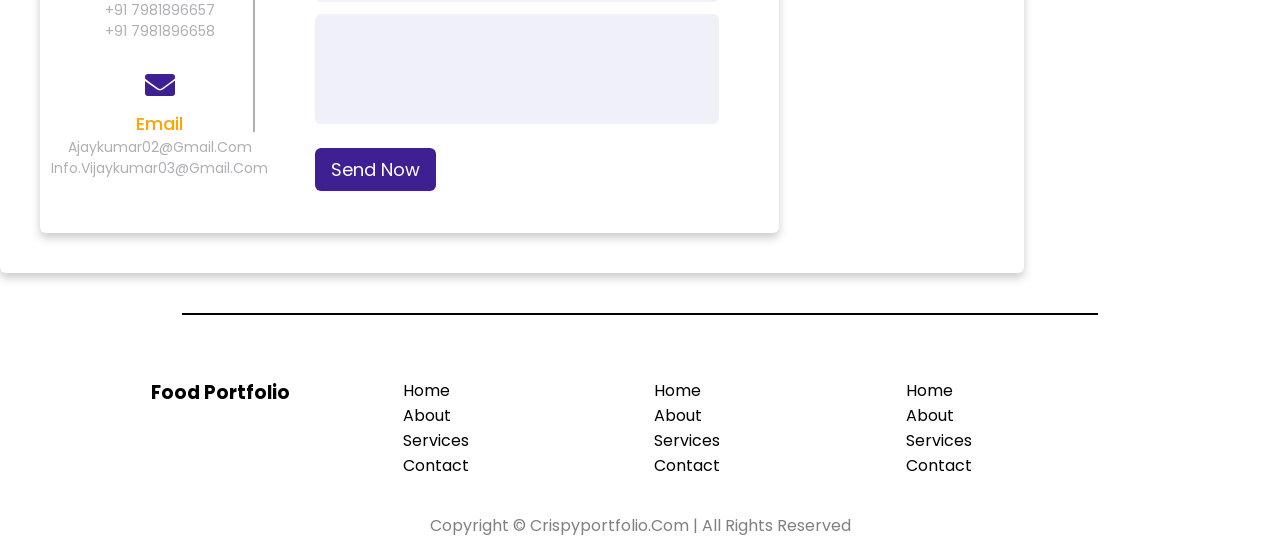
<file: food-app-main/personalportfolio/foodsearch1.html>
<!DOCTYPE html>
<html>
<head>
	<meta charset="utf-8">
	<meta name="viewport" content="width=device-width, initial-scale=1">
	<title>food Search</title>
	<link rel="preconnect" href="https://fonts.googleapis.com">
    <link rel="preconnect" href="https://fonts.gstatic.com" crossorigin>
    <link rel="stylesheet" type="text/css" href="css/stylep.css">
    <link rel="stylesheet" href="css/contact1.css">
    <!-- <link rel="stylesheet" href="css/productsearch1.css"> -->
    <link rel="stylesheet" href="productsearch2.css">
     <link href="https://fonts.googleapis.com/css2?family=Poppins:wght@400;600;700&display=swap" rel="stylesheet">
     <link rel="stylesheet" href="https://cdnjs.cloudflare.com/ajax/libs/font-awesome/5.15.3/css/all.min.css"/>
	<style type="text/css">
		*{
            margin: 0;
            padding: 0;
            scroll-behavior: smooth;
        }
        body{
            background-color: white;
            color: orange;
            font-family: 'Poppins', sans-serif;
        }
        nav{
        	display: flex;
        	justify-content: space-around;
        	align-items: center;
        	height: 60px;
            background-color: #fff;

        }
        /* header{
        	box-shadow: 0.5rem 1rem rgba(0, 0, 0, .1);
        } */

        .fixed-header {
              position: fixed;
              top: 0;
              left: 0;
              width: 100%;
              background-color: white;
              z-index: 100; /* Add a z-index to ensure it appears above other elements */
              box-shadow: 0px 5px 10px rgba(0, 0, 0, 0.1); /* Add a shadow for a visual effect */
         }


        nav ul{
        	display: flex;
            justify-content: center;
         }
        nav ul li{
            list-style: none;
            margin: 0 20px;
            cursor: pointer;
            
        }
        nav ul li a{
        	text-decoration: none;
        	color: black;
        }
        a:hover,a.active{
        	color: orange;
        }
        main hr{
            border: 0;
            background: black;
            height: 0.1em;
            margin: 40px 182px;
        }
        .left{
        	margin-right: 550px;
        }
        .left1{
            margin-left: 59px;
            margin-top: -44px;
            font-size: 20px;
        }
        .image-top{
            width: 50px;
            height: 50px;
            position: relative;

        }
        .firstsection{
            display: flex;
            justify-content: space-around;
            align-items: center;
            margin: 110px 0px;
        }
        .leftsection{
            font-size: 2.5rem;
          margin: 30px 0;
        }
        .leftsection1{
            font-size: 1.5rem;
          margin: 30px 0;
        }
        .leftsection1 p{
            color: black;
        }
        .leftsection1 .purple2{
            color: black;
        }
        .leftsection1 .heading1{
            color: black;
            padding: 14px;
            margin: 0px -14px;
        }
        .leftsection1 button{
            padding: 12px;
            background: orange;
            color: white;
            border: 2px solid white;
            border-radius: 6px;
            font-size: 20px;
            cursor: pointer;
        }
        .leftsection1 .btn:hover{
            background-color: black;
        }
        .purple1
        {
            color: orange;
        }
        .purple{
            color: black;
        }
        .leftsection button{
            padding: 12px;
            background: orange;
            color: white;
            border: 2px solid white;
            border-radius: 6px;
            font-size: 20px;
            cursor: pointer;
        }
        .leftsection .btn:hover{
            background-color: black;
        }
        .rightsection img{
            width: 80%;
           margin: 50px 0;
           
        }
        .firstsection >div{
            width: 30%;
        }
        footer{
            background-color: #fff;
           }
        .footer{
            display: flex;
            padding: 23px 122px;
            justify-content: space-evenly;
            color: black;
        }
        .footer ul{
            list-style: none;
        }
        .footer >div{
            width: 223px;
        }
        footer .text-center{
            color: gray;
            text-align: center;
            padding: 12px 0;
        }

        /* cart */
        /* Styles for the cart icon */



#cart-dropdown {
    position: absolute;
    top: 30px;
    right: 0;
    background-color: white;
    border: 1px solid #ccc;
    padding: 10px;
    width: 200px;
    border-radius: 5px;
    box-shadow: 0 2px 5px rgba(0, 0, 0, 0.1);
    z-index: 100;
}

.hidden {
    display: none;
}

#cart-items {
    list-style: none;
    padding: 0;
    margin: 0;
}

#cart-items li {
    margin-bottom: 5px;
}

/* Styles for the order buttons */
#cart-dropdown {
    position: absolute;
    top: 30px;
    right: 0;
    background-color: white;
    border: 1px solid #ccc;
    padding: 10px;
    width: auto; 
    /* Adjust width as needed */
    height: auto;
    border-radius: 5px;
    box-shadow: 0 2px 5px rgba(0, 0, 0, 0.1);
    z-index: 100;
}

#cart-items {
    padding: 0;
    margin: 0;
}

#cart-items li {
    margin-bottom: 5px;
    border-bottom: 1px solid #ddd; /* Add a border between items */
    padding-bottom: 5px; /* Add some spacing between items */
}

#cart-items li:last-child {
    border-bottom: none; /* Remove border for the last item */
}

#cart-items li span {
    display: inline-block;
    width: 150px; /* Adjust width as needed */
    margin-right: 10px; /* Add some spacing between item name and price */
}

#proceed-to-payment {
    display: block;
    width: 100%;
    padding: 10px;
    margin-top: 10px;
    background-color: orange;
    color: white;
    border: none;
    border-radius: 5px;
    cursor: pointer;
    font-size: 16px;
    transition: background-color 0.3s ease;
}

#proceed-to-payment:hover {
    background-color: darkorange;
}

.hidden {
    display: none;
}

       
	</style>
</head>
<body>
	<header class="fixed-header">
        <nav>
            <div class="left">
            	<img src="Crispys_logo1.png" alt="developer" class="image-top">
                <p class="left1">Food portfolio</p>
            </div>
            <div class="right">
                <ul>
                
                <li><a href="#home" class="active">Home</a></li>
                <li><a href="#about">About</a></li>
                <li><a href="#services">Services</a></li>
                <li><a href="#search">search</a></li>
                <li><a href="#contact">Contact</a></li>
               
                </ul>
            </div>
            <!-- Add this HTML for the cart icon in the header -->
            <div id="cart-icon">
                <span id="cart-count">0</span>
                <div id="cart-dropdown" class="hidden">
                    <ul id="cart-items"></ul>
                    <button id="proceed-to-payment">Proceed to Payment</button>
                </div>
            </div>
    

        </nav>
    </header>
    <main>
        <section class="firstsection" id="home">
        <div class="leftsection">Welcome to <span class="purple">Crispys</span>
            <div>It is a best choice for your taste</div>
            
            <span id="element"></span>
            <div class="buttons">
                <button class="btn">Search</button>
                
            </div>
        </div>
        <div class="rightsection">
            <img src="burger1.png" alt="developer
            ">
        </div>
   
       </section>
        <hr>
        <section class="firstsection" id="about">
        <div class="leftsection1">
            <div>
                <h1 class="heading">About <span class="purple2">Us</span></h1>
                <h3 class="heading1">Why to choose us?</h3>
                <p>Order a delicious pizza on the go, anywhere, anytime. <span class="purple1">Pizza</span> Hut is happy to assist you with your home delivery. Every time you order, you get a hot and fresh pizza delivered at your doorstep in lesstime </p>
            </div>
            
            <span id="element"></span>
            <div class="buttons">
                <button class="btn">Order</button>
                
            </div>
        </div>
        <div class="rightsection">
            <img src="pizza.jpg" alt="developer
            ">
        </div>
         
       </section>
       <hr>
       <section class="services" id="services">
           <div class="container">
        <h1 class="heading">Our <span class="purple3">services</span></h1>
        <div class="box-container">


                <div class="box">
                    <img src="images/burger1.jpg" alt="">
                    <h1>Burger</h1>
                    <p>Price: $5.99</p>
                    <button class="btn" data-price="5.99">Order Now</button>
                </div>
                <!-- Add other product boxes here -->
                <div class="box">
                    <img src="images/lasagna.jpg" alt="">
                     <h1>lasagna</h1>
                    <p>Price: $5.99</p>
                    <button class="btn" data-price="5.99">Order Now</button>
                </div>

                <div class="box">
                    <img src="images/pasta.jpg" alt="">
                    <h1>Pasta</h1>
                    <p>Price: $5.99</p>
                    <button class="btn" data-price="5.99">Order Now</button>
                </div>

                <div class="box">
                    <img src="images/pizza.jpg" alt="">
                    <h1>pizza</h1>
                    <p>Price: $5.99</p>
                    <button class="btn" data-price="5.99">Order Now</button>
                </div>

                <div class="box">
                    <img src="images/briyani.jpg" alt="">
                <h1>Briyani</h1>
                    <p>Price: $5.99</p>
                    <button class="btn" data-price="5.99">Order Now</button>
                </div>

                <div class="box">
                    <img src="images/milkshake.jpg" alt="">
                <h1>MilkShake</h1>
                    <p>Price: $5.99</p>
                    <button class="btn" data-price="5.99">Order Now</button>
                </div>

            <!-- <div class="box">
                <img src="images/burger1.jpg" alt="">
                <h1>Burger</h1>
                <p>Lorem ipsum dolor sit amet consectetur adipisicing elit. Minus, commodi?</p>
                <a href="#" class="btn">Order Now</a>
            </div>

            <div class="box">
                <img src="images/lasagna.jpg" alt="">
                <h1>lasagna</h1>
                <p>Lorem ipsum dolor sit amet consectetur adipisicing elit. Minus, commodi?</p>
                <a href="#" class="btn">Order Now</a>
            </div>

           

            <div class="box">
                <img src="images/pasta.jpg" alt="">
                <h1>Pasta</h1>
                <p>Lorem ipsum dolor sit amet consectetur adipisicing elit. Minus, commodi?</p>
                <a href="#" class="btn">Order Now</a>
            </div>

            <div class="box">
                <img src="images/pizza.jpg" alt="">
                <h1>pizza</h1>
                <p>Lorem ipsum dolor sit amet consectetur adipisicing elit. Minus, commodi?</p>
                <a href="#" class="btn">Order Now</a>
            </div>

            <div class="box">
                <img src="images/briyani.jpg" alt="">
                <h1>Briyani</h1>
                <p>Lorem ipsum dolor sit amet consectetur adipisicing elit. Minus, commodi?</p>
                <a href="#" class="btn">Order Now</a>
            </div>

            <div class="box">
                <img src="images/milkshake.jpg" alt="">
                <h1>MilkShake</h1>
                <p>Lorem ipsum dolor sit amet consectetur adipisicing elit. Minus, commodi?</p>
                <a href="#" class="btn">Order Now</a>
            </div>
        </div> -->
    </div>
       </section>
       <hr>

       <!-- search product -->
       
        <h1 class="search-heading">Our <span class="csearch">search</span></h1>
       <section class="search" id="search">
    <div class="container">
        
		<form>
			<i class="fas fa-search"></i>
			<input id="search-item" type="text" name="" placeholder="Search products" onkeyup="search()">

		</form>
		<div class="product-list" id="product-list">
			<div class="product">
				<img src="pizza.jpg" alt="product1">
				<div class="p-details">
					<h2>Pizza for Everyone</h2>
					<h3>$25</h3>
				</div>
			</div>

			<div class="product">
				<img src="burger.jpg" alt="product1">
				<div class="p-details">
					<h2>Burger for Everyone</h2>
					<h3>$25</h3>
				</div>
			</div>

			<div class="product">
				<img src="mozito.jpeg" alt="product1">
				<div class="p-details">
					<h2>Mozito for Every one</h2>
					<h3>$25</h3>
				</div>
			</div>
			<div class="product">
				<img src="briyani.jpg" alt="product1">
				<div class="p-details">
					<h2>Briyani for Everyone</h2>
					<h3>$25</h3>
				</div>
			</div>

			<div class="product">
				<img src="mozito.jpeg" alt="product1">
				<div class="p-details">
					<h2>Mozito for Everyone</h2>
					<h3>$25</h3>
				</div>
			</div>

			<div class="product">
				<img src="pizza.jpg" alt="product1">
				<div class="p-details">
					<h2>Pizza for Every one</h2>
					<h3>$25</h3>
				</div>
			</div>
		</div>
    </div>
	</section>
    <hr>
    <section class="contact" id="contact">
        <div class="contact">
            <div class="content">
                <!-- left side -->
                <div class="left-side">
                    <!-- address details -->
                    <div class="address details">
                      <i class="fas fa-map-marker-alt"></i>
                      <div class="topic">Address</div>
                      <div class="text-one">Shila Nagar,NP12</div>
                      <div class="text-two">Vishakapatanam</div>
                    </div>
                    <!-- phone details -->
                    <div class="phone details">
                        <i class="fas fa-phone-alt"></i>
                        <div class="topic">Phone</div>
                        <div class="text-one">+91 7981896657</div>
                        <div class="text-two">+91 7981896658</div>
                    </div>
    
                    <!-- email detials -->
                    <div class="email details">
                        <i class="fas fa-envelope"></i>
                        <div class="topic">Email</div>
                        <div class="text-one">Ajaykumar02@gmail.com</div>
                        <div class="text-two">info.Vijaykumar03@gmail.com</div>
                      </div>
                </div>
                <!-- right side -->
                <div class="right-side">
                    <div class="topic-text">Send us a message</div>
                    <p>If you have any work from me or any types of quries on my orders,You 
                        can send me message from here .it's my pleasure to help you.</p>
                
                 <form action="#">
                    <div class="input-box">
                        <input type="text" placeholder="enter your name">
                    </div>
                    <div class="input-box">
                        <input type="text" placeholder="enter your email">
                    </div>
                    <div class="input-box message-box">
                        <textarea ></textarea>
                    </div>
                    <div class="button">
                        <input type="button" value="Send Now">
                    </div>
                  </form>
                </div>
            </div>
        </div>
    </section>
    <hr>
    </main>
    <footer>
        <div class="footer">
            <div class="footer-first">
                <h3>Food portfolio</h3>
            </div>
            <div class="footer-second">
                <ul>
                    <li>Home</li>
                    <li>About</li>
                    <li>Services</li>
                    <li>Contact</li>
                </ul>
            </div>
            <div class="footer-third">
                <ul>
                    <li>Home</li>
                    <li>About</li>
                    <li>Services</li>
                    <li>Contact</li>
                </ul>
            </div>
            <div class="footer-fourth">
                <ul>
                    <li>Home</li>
                    <li>About</li>
                    <li>Services</li>
                    <li>Contact</li>
                </ul>
            </div>
        </div>
        <div class="text-center">
            Copyright &#169; crispyportfolio.com | All rights reserved
        </div>
    </footer>

    <script type="text/javascript" src="script.js">
		
	</script>
    <script type="text/javascript" src="searchp.js">
		
	</script>
    <script>    
        document.addEventListener("DOMContentLoaded", function() {
    const cartIcon = document.getElementById('cart-icon');
    const cartCount = document.getElementById('cart-count');
    const cartDropdown = document.getElementById('cart-dropdown');
    const cartItems = document.getElementById('cart-items');
    const orderButtons = document.querySelectorAll('.box .btn');
    const proceedToPaymentBtn = document.getElementById('proceed-to-payment');
    const cart = {};

    // Add event listeners to order buttons
    orderButtons.forEach(function(button) {
        button.addEventListener('click', function(event) {
            const item = event.target.closest('.box');
            const itemName = item.querySelector('h1').innerText;
            const itemPrice = parseFloat(item.querySelector('p').innerText.split('$')[1]);
            
            // Add item to cart or increase its quantity
            if (cart[itemName]) {
                cart[itemName].quantity++;
            } else {
                cart[itemName] = { price: itemPrice, quantity: 1 };
            }

            updateCartIcon();
        });
    });

    // Update the cart icon with the total count
    function updateCartIcon() {
        let totalCount = 0;
        for (const item in cart) {
            totalCount += cart[item].quantity;
        }
        cartCount.innerText = totalCount;

        // Update cart items in the dropdown
        updateCartDropdown();
    }

    // Update cart items in the dropdown
    function updateCartDropdown() {
        cartItems.innerHTML = '';
    let totalPrice = 0;
    for (const item in cart) {
        const { price, quantity } = cart[item];
        totalPrice += price * quantity;
        const listItem = document.createElement('li');
        listItem.textContent = `${item} - $${price.toFixed(2)} x ${quantity}`;
        cartItems.appendChild(listItem);
    }
    if (Object.keys(cart).length > 0) {
        const totalItem = document.createElement('li');
        totalItem.textContent = `Total: $${totalPrice.toFixed(2)}`;
        cartItems.appendChild(totalItem);
    }
    cartDropdown.classList.toggle('hidden', Object.keys(cart).length === 0);
    proceedToPaymentBtn.disabled = Object.keys(cart).length === 0;
    }

    // Proceed to payment button
    proceedToPaymentBtn.addEventListener('click', function() {
        alert('Redirecting to payment page...');
    });

    // Show/hide cart dropdown on cart icon hover
    cartIcon.addEventListener('mouseenter', function() {
        updateCartDropdown();
    });

    cartIcon.addEventListener('mouseleave', function() {
        cartDropdown.classList.add('hidden');
    });
});

document.addEventListener("DOMContentLoaded", function() {
        const proceedToPaymentBtn = document.getElementById('proceed-to-payment');

        // Proceed to payment button
        proceedToPaymentBtn.addEventListener('click', function() {
            // Redirect to another HTML page
            window.location.href = "payment.html"; // Change "payment.html" to the desired HTML page
        });
    });

    </script>
</body>
</html>
</file>
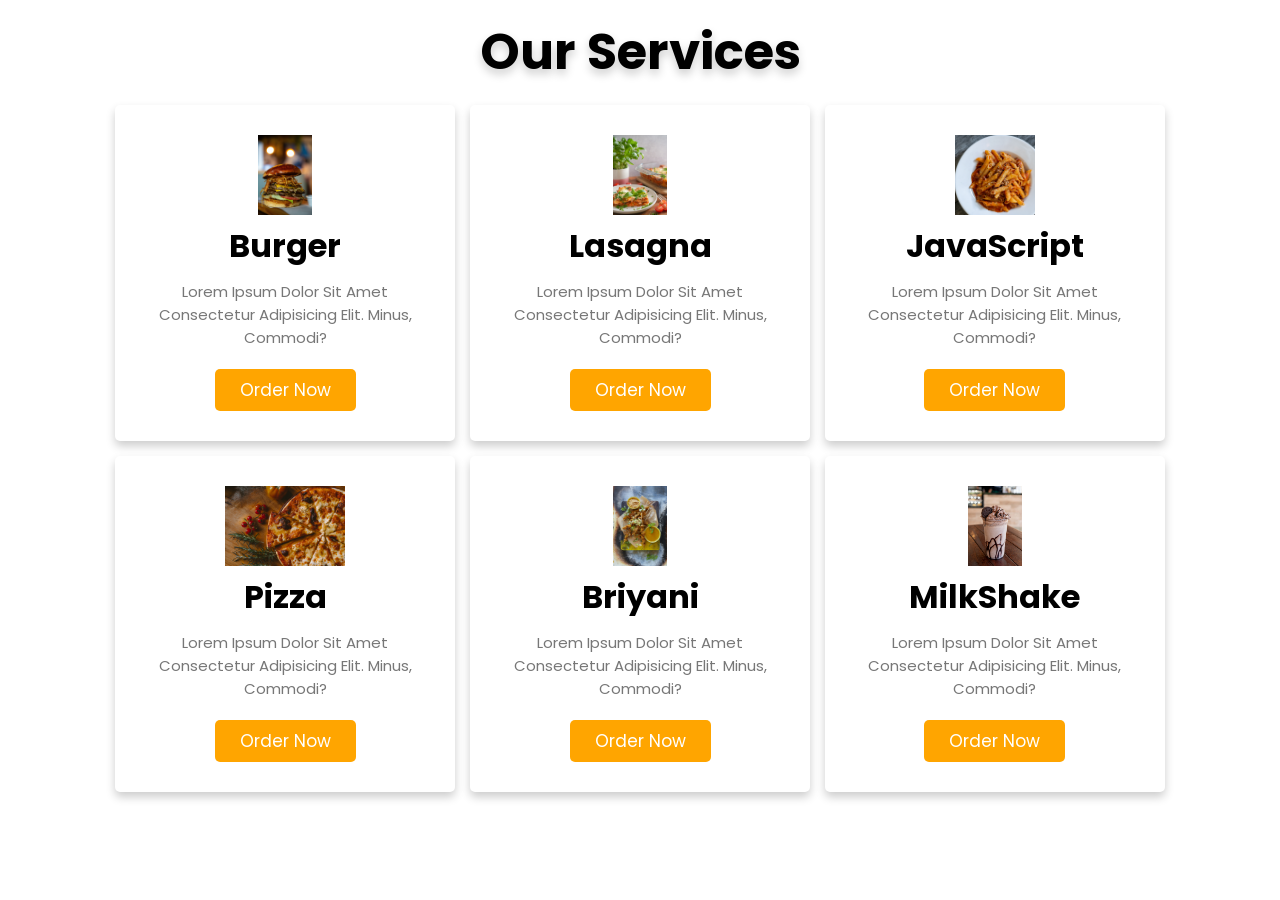
<file: food-app-main/personalportfolio/services.html>
<!DOCTYPE html>
<html>
<head>
	<meta charset="utf-8">
	<meta name="viewport" content="width=device-width, initial-scale=1">
	<title>Responsive grid</title>
	<link rel="stylesheet" type="text/css" href="css/stylep.css">
	<style type="text/css">
		@import url('https://fonts.googleapis.com/css2?family=Poppins:wght@100;200;300;400;500;600;700&display=swap');
*{
	font-family: 'poppins',sans-serif;
	margin: 0; padding: 0;
	outline: none;
	border: none;
	box-sizing: border-box;
	text-transform: capitalize;
	text-decoration: none;
	transform: .2s linear;
}
.container{
	background: white;
	padding: 15px 9%;
	padding-bottom: 100px;
}
.container .heading{
	text-align: center;
	padding-bottom: 15px;
	color: black;
	text-shadow: 0 5px 10px rgba(0, 0, 0, .2);
	font-size: 50px;
}
.container .box-container{
	display: grid;
	grid-template-columns: repeat(auto-fit,minmax(270px,1fr));
	gap: 15px;
}
.container .box-container .box{
	box-shadow: 0 5px 10px rgba(0, 0, 0, .2);
	border-radius: 5px;
	background: #fff;
	text-align: center;
	padding: 30px 20px;
}

.container .box-container .box img{
	height: 80px;
}
.container .box-container .box h3{
	color: #444;
	font-size: 22px;
	padding: 10px 0;
}

.container .box-container .box p{
	color: #777;
	font-size: 15px;
	padding: 10px 0;
}
.container .box-container .box .btn{
	margin-top: 10px;
	display: inline-block;
	background: orange;
	color: #fff;
	font-size: 17px;
	border-radius: 5px;
	padding: 8px 25px;
}
.container .box-container .box .btn:hover{
    letter-spacing: 1px;
}

.container .box-container .box:hover{
	box-shadow: 0 10px 15px rgba(0, 0, 0, .3);
	transform: scale(1.03);
}
@media screen (max-width:768px){
	.container{
		padding: 20px;
	}
}
	</style>
</head>
<body>
	<div class="container">
		<h1 class="heading">Our services</h1>
		<div class="box-container">
			<div class="box">
				<img src="images/burger1.jpg" alt="">
				<h1>Burger</h1>
				<p>Lorem ipsum dolor sit amet consectetur adipisicing elit. Minus, commodi?</p>
                <a href="#" class="btn">Order Now</a>
			</div>

			<div class="box">
				<img src="images/lasagna.jpg" alt="">
				<h1>lasagna</h1>
				<p>Lorem ipsum dolor sit amet consectetur adipisicing elit. Minus, commodi?</p>
                <a href="#" class="btn">Order Now</a>
			</div>

			<div class="box">
				<img src="images/pasta.jpg" alt="">
				<h1>JavaScript</h1>
				<p>Lorem ipsum dolor sit amet consectetur adipisicing elit. Minus, commodi?</p>
                <a href="#" class="btn">Order Now</a>
			</div>

			<div class="box">
				<img src="images/pizza.jpg" alt="">
				<h1>pizza</h1>
				<p>Lorem ipsum dolor sit amet consectetur adipisicing elit. Minus, commodi?</p>
                <a href="#" class="btn">Order Now</a>
			</div>

			<div class="box">
				<img src="images/briyani.jpg" alt="">
				<h1>Briyani</h1>
				<p>Lorem ipsum dolor sit amet consectetur adipisicing elit. Minus, commodi?</p>
                <a href="#" class="btn">Order Now</a>
			</div>

			<div class="box">
				<img src="images/milkshake.jpg" alt="">
				<h1>MilkShake</h1>
				<p>Lorem ipsum dolor sit amet consectetur adipisicing elit. Minus, commodi?</p>
                <a href="#" class="btn">Order Now</a>
			</div>
		</div>
	</div>
</body>
</html>
</file>
<file: food-app-main/personalportfolio/css/stylep.css>
*{
	font-family: 'poppins',sans-serif;
	margin: 0; padding: 0;
	outline: none;
	border: none;
	box-sizing: border-box;
	text-transform: capitalize;
	text-decoration: none;
	transform: .2s linear;
}
.container{
	background: white;
	padding: 15px 9%;
	padding-bottom: 100px;
}
.container .heading{
	text-align: center;
	padding-bottom: 15px;
	color: black;
	text-shadow: 0 5px 10px rgba(0, 0, 0, .2);
	font-size: 50px;
}
.container .purple3{
	color: orange;
}
.container .box-container{
	display: grid;
	grid-template-columns: repeat(auto-fit,minmax(270px,1fr));
	gap: 15px;
}
.container .box-container .box{
	box-shadow: 0 5px 10px rgba(0, 0, 0, .2);
	border-radius: 5px;
	background: #fff;
	text-align: center;
	padding: 30px 20px;
}

.container .box-container .box img{
	height: 80px;
}
.container .box-container .box h3{
	color: #444;
	font-size: 22px;
	padding: 10px 0;
}

.container .box-container .box p{
	color: #777;
	font-size: 15px;
	padding: 10px 0;
}
.container .box-container .box .btn{
	margin-top: 10px;
	display: inline-block;
	background: orange;
	color: #fff;
	font-size: 17px;
	border-radius: 5px;
	padding: 8px 25px;
}
.container .box-container .box .btn:hover{
    letter-spacing: 1px;
}

.container .box-container .box:hover{
	box-shadow: 0 10px 15px rgba(0, 0, 0, .3);
	transform: scale(1.03);
}
@media screen (max-width:768px){
	.container{
		padding: 20px;
	}
}
</file>
<file: food-app-main/personalportfolio/css/contact1.css>
@import url('https://fonts.googleapis.com/css2?family=Poppins:wght@100;200;300&family=Roboto:wght@100&display=swap');
/* *{
    margin: 0;
    padding: 0;
    box-sizing: border-box;
    font-family: "Poppins",sans-serif;
}
body{
    min-height: 100vh;
    width: 100%;
    background: #c8e8e9;
    display: flex;
    align-items: center;
    justify-content: center;
} */
.contact{
    width: 80%;
    background: #fff;
    border-radius: 6px;
    padding: 30px 60px 40px 40px;
    box-shadow: 0 5px 10px rgba(0,0, 0,.2);
}
.contact .content{
    display: flex;
    align-items: center;
    justify-content: space-between;
}
.contact .content .left-side{
    width: 25%;
    height: 100%;
    margin-top: 15px;
    display: flex;
    flex-direction: column;
    align-items: center;
    justify-content: center;
    position: relative;
}
.content .left-side::before{
    content: ' ';
    position: absolute;
    height: 70%;
    width: 2px;
    right: -15px;
    top: 50%;
    transform: translateY(-50%);
    background: #afafb6;

}
.content .left-side .details{
    margin: 14px;
    text-align: center;
}
.content .left-side .details i{
    font-size: 30px;
    color: #3e2093;
    margin-bottom: 10px;
}
.content .left-side .details .topic{
    font-size: 18px;
    font-weight: 500;
}
.content .left-side .details .text-one,
.content .left-side .details .text-two{
    font-size: 14px;
    color: #afafb6;

}
.contact .content .right-side{
    width: 75%;
    margin-left: 75px;
}
.content .right-side .topic-text{
    font-size: 23px;
    font-weight: 600;
    color: #3e2093;
}
.right-side  .input-box{
    height: 50px;
    width: 100%;
    margin: 12px 0;
}
.right-side .button{
    display: inline-block;
    margin-top: 12px;

}
.right-side  .input-box input,.right-side  .input-box textarea{
    height: 100%;
    width: 100%;
    border: none;
    font-size: 16px;
    

    background: #F0F1F8;
    border-radius: 6px;
    padding: 0 15px;
    resize: none;

}
.right-side .message-box{
    min-height: 110px;
    resize: none;
    margin-top: 6px;
}
.right-side .button input[type="button"]{
    color: #fff;
    font-size: 18px;
    outline: none;
    border: none;
    padding: 8px 16px;
    border-radius: 6px;
    background: #3e2093;
    cursor: pointer;
    transition: all 0.3s ease;
}
.button input[type="button"]:hover{
    background: #5029bc;
}
@media (max-width:950px){
    .container{
        width: 90%;
        
        padding: 30px 35px 40px 35px;
        
    }
}
@media (max-width:820px){
    .contact{
        
        
        margin: 40px 0;
        height: 100%;
    }
    .contact .content{
        flex-direction: column-reverse;
    }
    .contact .content .left-side{
        width: 100%;
        flex-direction: row;
        margin-top: 40px;
        justify-content: center;
        flex-wrap: wrap;
    }
    .contact .content .left-side::before{
        display: none;
    }
    .contact .content .right-side{
        width: 100%;
        margin-left: 0;
    }
}
</file>
<file: food-app-main/personalportfolio/css/productsearch1.css>
/* @import url('https://fonts.googleapis.com/css2?family=Source+Sans+Pro:wght@200;300;400;600;700;900&display=swap');
*{
	margin: 0;
	padding: 0;
	box-sizing: border-box;
	font-family: 'Source Sans Pro',sans-serif;
}
body{
    width: 100%;
    height: 100vh;
    background: rgb(240,239,243);
    margin: auto;
    display: flex;
    flex-direction: column;
   
    align-items: center;
    justify-content: center;
} */
.search{
    width: 375px;
    height: 570px;
    background: #fff;
    border-radius: 15px;
    box-shadow: 4px 4px 30px rgb(0,0, 0.06);
    padding: 25px;
    overflow-y: scroll;
}
.search::-webkit-scrollbar{
	display: none;

}

.search form{
    width: 100%;
    border: 1px solid rgb(82, 74, 235);
    border-radius: 5px;
    display: flex;
    flex-direction: row;
    align-items: center;
}
.search form input{
    border: none;
    outline: none;
    box-shadow: none;
    width: 100%;
    font-size: 16px;
    font-weight: 600px;
    padding: 8px 10px;
    /* lr tb */
}
.search form i{
	padding-left: 10px;
}
.product-list{
    padding: 20px 0px; 
}
.product{
    display: flex;
    align-items: center;
    cursor: pointer;
    padding-bottom: 15px;

}
.product img{
    width: 70px;
    height: 70px;
    object-fit: cover;
    border-radius: 5px;
}
.product .p-details{
    padding-left: 15px;
}
.product .p-details h2{
	font-size: 20px;
	color: #1d1d1d;
}
.product .p-details h3{
	font-size: 18px;
	
}
</file>
<file: food-app-main/personalportfolio/productsearch2.css>
@import url('https://fonts.googleapis.com/css2?family=Source+Sans+Pro:wght@200;300;400;600;700;900&display=swap');
/* *{
	margin: 0;
	padding: 0;
	box-sizing: border-box;
	font-family: 'Source Sans Pro',sans-serif;
}
body{
    width: 100%;
    height: 100vh;
    background: rgb(240,239,243);
    margin: auto;
    display: flex;
    flex-direction: column;
   
    align-items: center;
    justify-content: center;
} */

.search-heading{
    color: #1d1d1d;
    margin-bottom: 15px;
    margin-left: 500px;
}
.csearch{
    color: orange;
}
.search{
    
    width: 375px;
    height: 570px;
    background: #fff;
    border-radius: 15px;
    box-shadow: 4px 4px 30px rgb(0,0, 0.06);
    padding: 25px;
    margin-left: 500px;
    overflow-y: scroll;
}
.search::-webkit-scrollbar{
	display: none;

}

.search form{
    width: 100%;
    border: 1px solid rgb(82, 74, 235);
    border-radius: 5px;
    display: flex;
    flex-direction: row;
    align-items: center;
}
.search form input{
    border: none;
    outline: none;
    box-shadow: none;
    width: 100%;
    font-size: 16px;
    font-weight: 600px;
    padding: 8px 10px;
    /* lr tb */
}
.search form i{
	padding-left: 10px;
}
.product-list{
    padding: 20px 0px; 
}
.product{
    display: flex;
    align-items: center;
    cursor: pointer;
    padding-bottom: 15px;

}
.product img{
    width: 70px;
    height: 70px;
    object-fit: cover;
    border-radius: 5px;
}
.product .p-details{
    padding-left: 15px;
}
.product .p-details h2{
	font-size: 20px;
	color: #1d1d1d;
}
.product .p-details h3{
	font-size: 18px;
	
}
</file>
